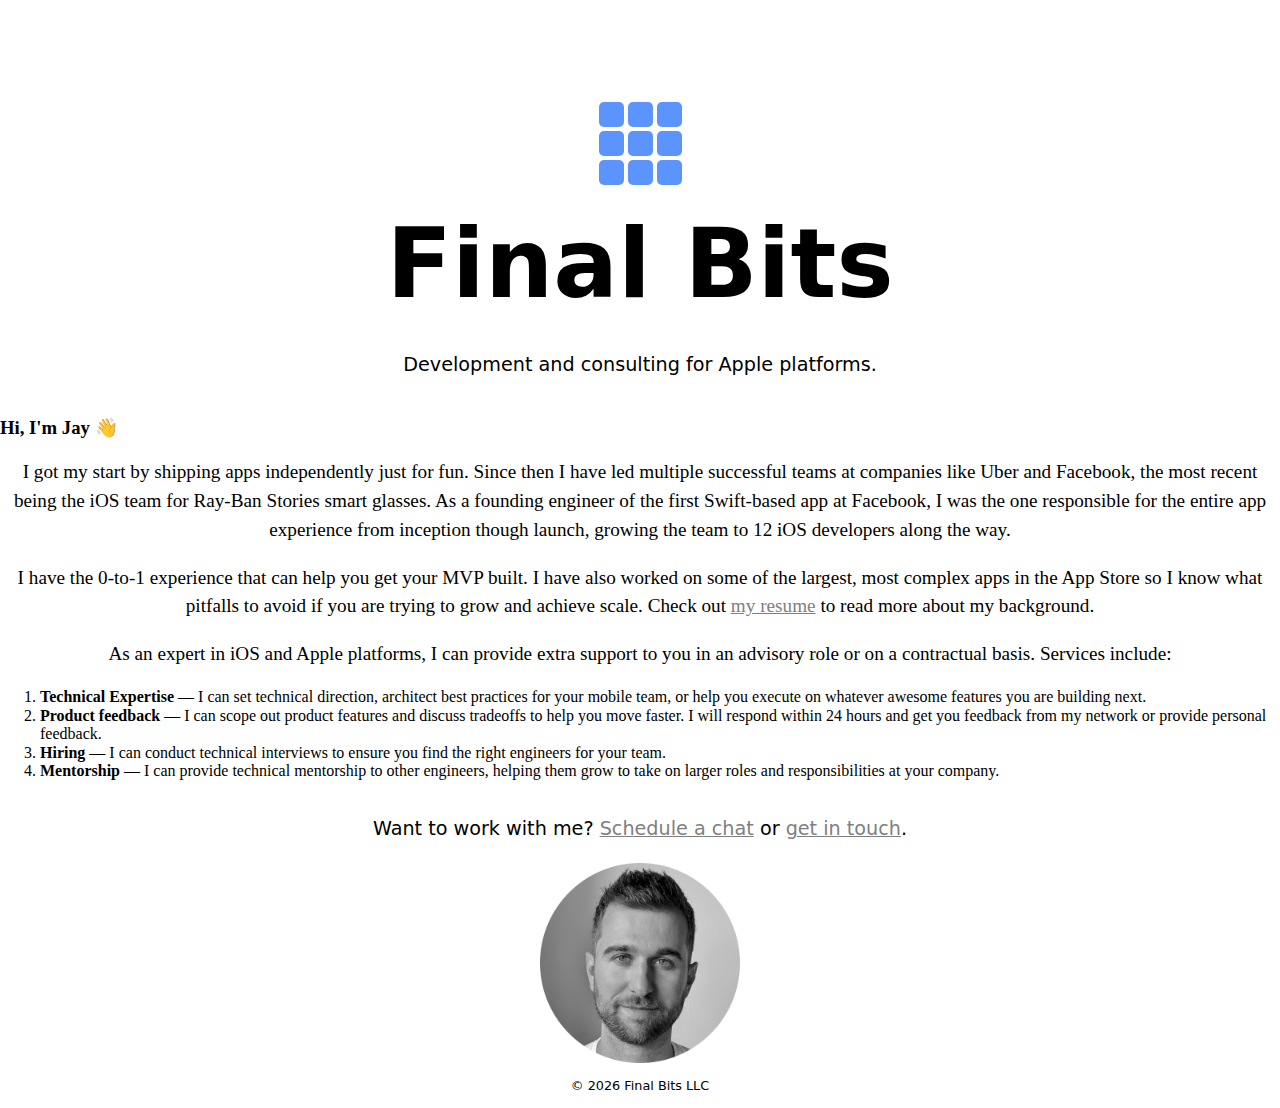
<file: index.html>
<!DOCTYPE html>
<head>
  <meta charset="utf-8">
  <title>Final Bits</title>

  <meta name="viewport" content="width=device-width, initial-scale=1.0" />

  <link href="https://fonts.googleapis.com/css2?family=Share+Tech+Mono" rel="stylesheet">

  <link rel="stylesheet" href="css/normalize.css">
  <link rel="stylesheet" href="css/custom.css">
  
</head>
<html>
<body>

<section>
  <div class="row hero-icon">
    <div class="icon-grid">
      <div class="row">
        <div class="col-xs-2"></div>
        <div class="col-xs-2"></div>
        <div class="col-xs-2"></div>
      </div>
      <div class="row">
        <div class="col-xs-2"></div>
        <div class="col-xs-2"></div>
        <div class="col-xs-2"></div>
      </div>
      <div class="row">
        <div class="col-xs-2"></div>
        <div class="col-xs-2"></div>
        <div class="col-xs-2"></div>
      </div>
    </div>
  </div>
  <div class="row header">
    <h1>Final Bits</h1>
  </div>
  <div class="row subtitle">
    <p>Development and consulting for Apple platforms.</p>
  </div>
  <div class="full-span-column">
    <h3 id="hi-im-jay">Hi, I'm Jay 👋</h1>
    <p>I got my start by shipping apps independently just for fun. Since then I have led multiple successful teams at companies like Uber and Facebook, the most recent being the iOS team for Ray-Ban Stories smart glasses. As a founding engineer of the first Swift-based app at Facebook, I was the one responsible for the entire app experience from inception though launch, growing the team to 12 iOS developers along the way.</p>
    <p>I have the 0-to-1 experience that can help you get your MVP built. I have also worked on some of the largest, most complex apps in the App Store so I know what pitfalls to avoid if you are trying to grow and achieve scale. Check out <a href="https://jayhickey.com/resume">my resume</a> to read more about my background.</p>
    <p>As an expert in iOS and Apple platforms, I can provide extra support to you in an advisory role or on a contractual basis. Services include:</p>
    <ol>
    <li><strong>Technical Expertise</strong> — I can set technical direction, architect best practices for your mobile team, or help you execute on whatever awesome features you are building next.</li>
    <li><strong>Product feedback</strong> — I can scope out product features and discuss tradeoffs to help you move faster. I will respond within 24 hours and get you feedback from my network or provide personal feedback.</li>
    <li><strong>Hiring</strong> — I can conduct technical interviews to ensure you find the right engineers for your team.</li>
    <li><strong>Mentorship</strong> — I can provide technical mentorship to other engineers, helping them grow to take on larger roles and responsibilities at your company.</li>
    </ol>
  </div>
  <div class="row link">
    <p>Want to work with me? <a href="https://fantastical.app/jayhickey/intro-chat">Schedule a chat</a> or <a href="mailto:jay@finalbits.io">get in touch</a>.</p>
  </div>
  <div class="row profile-pic">
    <img src="./img/profile_bw_sq.png" class="profile-pic" width=200 alt="Profile picture of Jay" />
  </div>
</section>


<section>
  <div class="row footer">
    <p>© <script>document.write(new Date().getFullYear())</script> Final Bits LLC</p>
  </div>
</section>

</body>
</html>
</file>
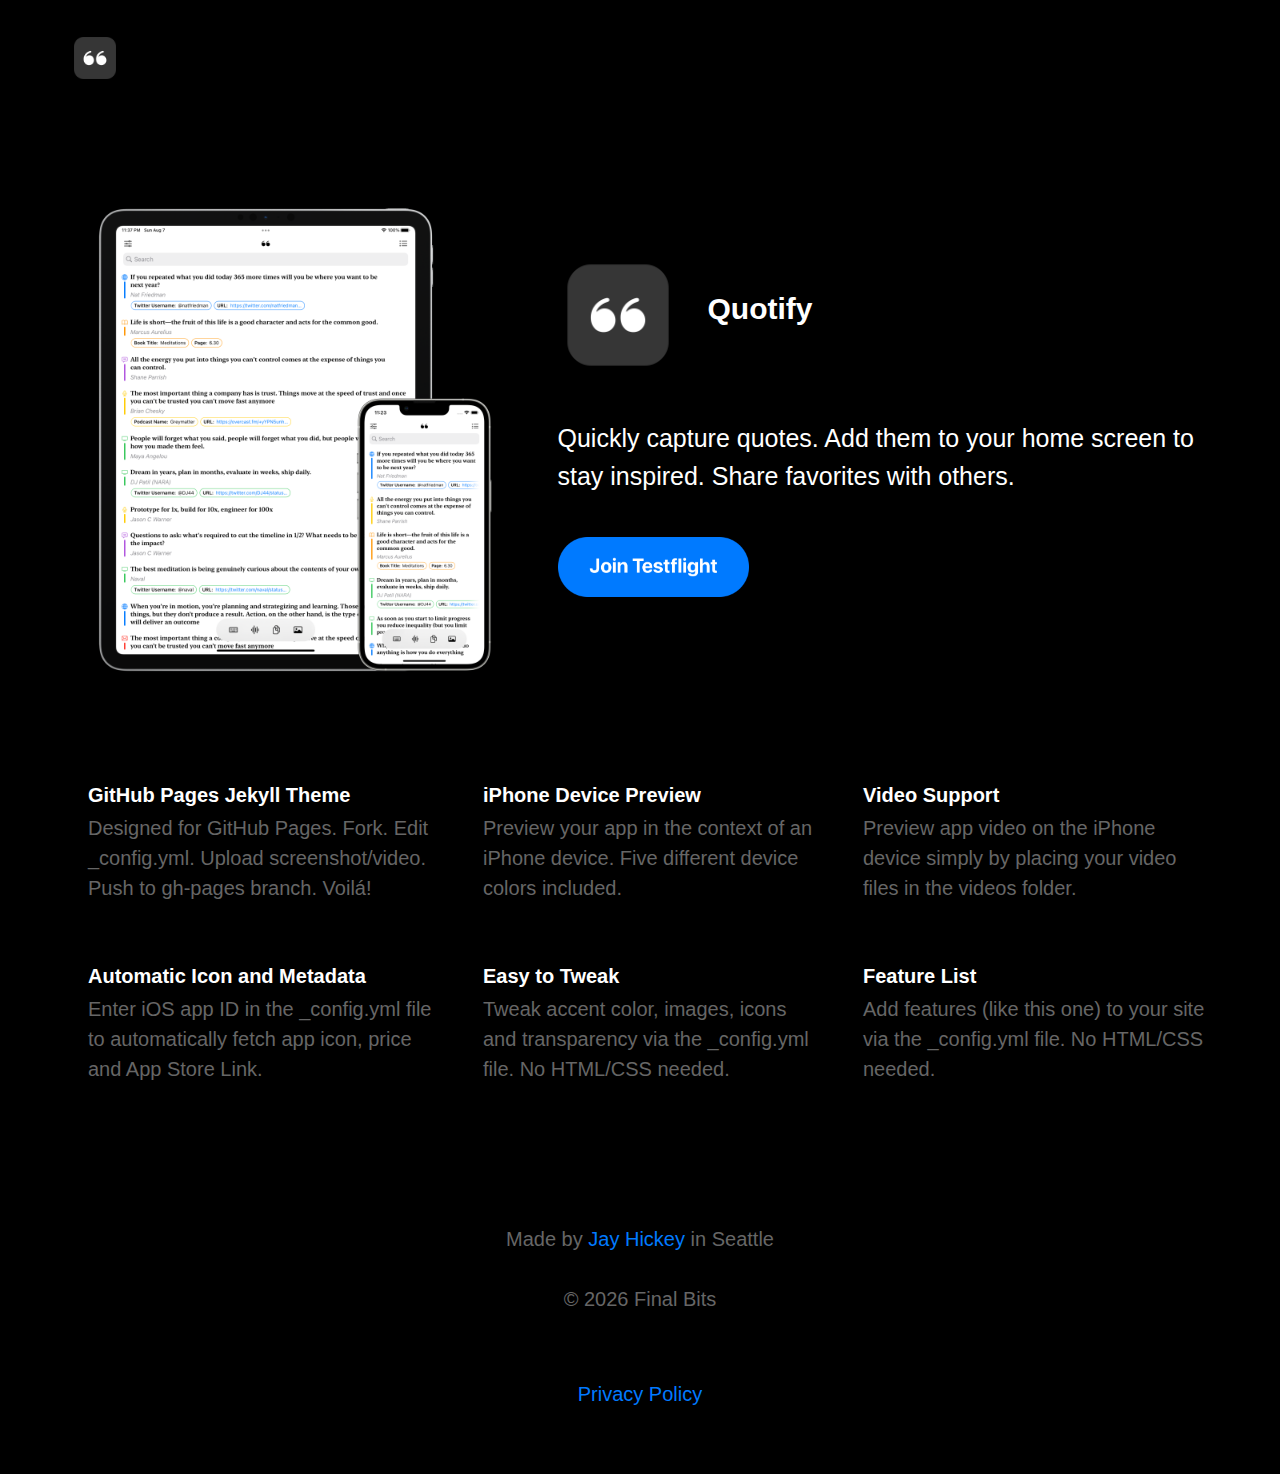
<file: quotify/index.html>
<!DOCTYPE html>
<html lang="en-us">
  <head>
	<meta charset="utf-8">
	<meta http-equiv="x-ua-compatible" content="ie=edge">
	<meta name="viewport" content="width=device-width, initial-scale=1.0">
	<base target="_blank">

	<title class="pageTitle"></title>
	<meta name="description" content="Quickly capture quotes. Add them to your home screen to stay inspired. Share favorites with others.">

	<link rel="shortcut icon" href="./assets/appicon.png">

	<!-- Smart App Banner -->
	
		<meta name="apple-itunes-app" content="app-id=1626937020">
	

	<link rel="stylesheet" href="https://use.fontawesome.com/releases/v5.6.3/css/all.css" integrity="sha384-UHRtZLI+pbxtHCWp1t77Bi1L4ZtiqrqD80Kn4Z8NTSRyMA2Fd33n5dQ8lWUE00s/" crossorigin="anonymous">
	<link rel="stylesheet" href="main.css">
</head>

  <body>
    <div class="imageWrapper">
      <div class="headerBackground">
        <div class="container">
          <header>
  <div class="logo">
    <div class="appIconShadow">
      <svg width="0" height="0">
        <defs>
          <clipPath id="shape">
            <path
              id="shape"
              class="cls-1"
              d="M6181.23,233.709v-1.792c0-.5-0.02-1-0.02-1.523a24.257,24.257,0,0,0-.28-3.3,11.207,11.207,0,0,0-1.04-3.132,10.683,10.683,0,0,0-1.95-2.679,10.384,10.384,0,0,0-2.68-1.943,10.806,10.806,0,0,0-3.13-1.038,19.588,19.588,0,0,0-3.3-.285c-0.5-.017-1-0.017-1.52-0.017h-22.39c-0.51,0-1.01.017-1.53,0.017a24.041,24.041,0,0,0-3.3.285,11.009,11.009,0,0,0-3.13,1.038,10.491,10.491,0,0,0-4.62,4.622,10.893,10.893,0,0,0-1.04,3.132,19.2,19.2,0,0,0-.28,3.3c-0.02.5-.02,1-0.02,1.523v22.392c0,0.5.02,1,.02,1.524a24.257,24.257,0,0,0,.28,3.3,10.9,10.9,0,0,0,1.04,3.132,10.491,10.491,0,0,0,4.62,4.622,11.04,11.04,0,0,0,3.13,1.038,19.891,19.891,0,0,0,3.3.285c0.51,0.017,1.01.017,1.53,0.017h22.39c0.5,0,1-.017,1.52-0.017a24.221,24.221,0,0,0,3.3-.285,10.836,10.836,0,0,0,3.13-1.038,10.408,10.408,0,0,0,2.68-1.943,10.683,10.683,0,0,0,1.95-2.679,11.217,11.217,0,0,0,1.04-3.132,20.257,20.257,0,0,0,.28-3.3c0.02-.5.02-1,0.02-1.524v-20.6h0Z"
              transform="translate(-6131 -218)"
            />
          </clipPath>
        </defs>
      </svg>
      
      <img class="headerIcon" src="./assets/appicon.png" />
      
      <div class="divider"></div>
    </div>
  </div>
  <nav class="scroll">
    <ul>
         
    </ul>
  </nav>
</header>

          <div class="iphonePreview">
            <div class="videoContainer hidden">
              <video
                class="screenvideo"
                autoplay="autoplay"
                controls="controls"
              ></video>
            </div>

            <img class="iphoneScreen hidden" src="index.html" alt="" />

            <script src="https://ajax.googleapis.com/ajax/libs/jquery/3.1.0/jquery.min.js"></script>


    

    

    

    

    

    

    

    

    

    
        <script>
            $(function() {
                $(".iphoneScreen").attr('src', './assets/screenshot/yourscreenshot.png');
                $(".iphoneScreen").removeClass("hidden");
                console.log("./assets/screenshot/yourscreenshot.png");
            });
        </script>
    

    

    

    

    
        
        
    

    

    

          </div>
          <div class="appInfo">
            <div class="appIconShadow">
              <svg width="0" height="0">
                <defs>
                  <clipPath id="shape120">
                    <path
                      id="shape"
                      class="cls-1"
                      d="M6821,495.533v-4.281c0-1.2-.04-2.4-0.04-3.642a57.7,57.7,0,0,0-.68-7.882,26.144,26.144,0,0,0-2.48-7.483,25.115,25.115,0,0,0-11.04-11.044,26.118,26.118,0,0,0-7.49-2.481,47.28,47.28,0,0,0-7.88-.68c-1.2-.04-2.4-0.04-3.64-0.04h-53.5c-1.2,0-2.4.04-3.64,0.04a57.813,57.813,0,0,0-7.88.68,26.323,26.323,0,0,0-7.49,2.481,25.115,25.115,0,0,0-11.04,11.044,26.144,26.144,0,0,0-2.48,7.483,47.313,47.313,0,0,0-.68,7.882c-0.04,1.2-.04,2.4-0.04,3.642v53.5c0,1.2.04,2.4,0.04,3.641a57.7,57.7,0,0,0,.68,7.883,26.137,26.137,0,0,0,2.48,7.482,25.115,25.115,0,0,0,11.04,11.044,26.261,26.261,0,0,0,7.49,2.481,47.28,47.28,0,0,0,7.88.68c1.2,0.04,2.4.04,3.64,0.04h53.5c1.2,0,2.4-.04,3.64-0.04a57.654,57.654,0,0,0,7.88-.68,26.057,26.057,0,0,0,7.49-2.481,25.115,25.115,0,0,0,11.04-11.044,26.137,26.137,0,0,0,2.48-7.482,47.316,47.316,0,0,0,.68-7.883c0.04-1.2.04-2.4,0.04-3.641V495.533h0Z"
                      transform="translate(-6701 -458)"
                      filter="url(#f1)"
                    />
                  </clipPath>
                </defs>
              </svg>
              <img
                class="appIconLarge"
                src="./assets/appicon.png"
              />
            </div>
            <div class="appNamePriceContainer">
              <h1 class="appName">Quotify</h1>
              <h2 class="appPrice"></h2>
            </div>
            <div class="appDescriptionContainer">
              <p class="appDescription">Quickly capture quotes. Add them to your home screen to stay inspired. Share favorites with others.</p>
            </div>
            <div class="downloadButtonsContainer">
              
              <a class="testflightLink" href="https://testflight.apple.com/join/HZievj8p"
                ><img class="appStore" src="./assets/testflight.png"
              /></a>
            </div>
          </div>
          <div class="features">

    

    
    <div class="feature">
        <div>
            <span class="fa-stack fa-1x">
                <i class="iconBack fas fa-circle fa-stack-2x"></i>
                <i class="iconTop fas fa-bell fa-stack-1x"></i>
            </span>
        </div>
        <div class="featureText">
            <h3>
                GitHub Pages Jekyll Theme
            </h3>
            <p>
                Designed for GitHub Pages. Fork. Edit _config.yml. Upload screenshot/video. Push to gh-pages branch. Voilá!
            </p>
        </div>
    </div>
    

    

    
    <div class="feature">
        <div>
            <span class="fa-stack fa-1x">
                <i class="iconBack fas fa-circle fa-stack-2x"></i>
                <i class="iconTop fas fa-mobile fa-stack-1x"></i>
            </span>
        </div>
        <div class="featureText">
            <h3>
                iPhone Device Preview
            </h3>
            <p>
                Preview your app in the context of an iPhone device. Five different device colors included.
            </p>
        </div>
    </div>
    

    

    
    <div class="feature">
        <div>
            <span class="fa-stack fa-1x">
                <i class="iconBack fas fa-circle fa-stack-2x"></i>
                <i class="iconTop fas fa-play-circle fa-stack-1x"></i>
            </span>
        </div>
        <div class="featureText">
            <h3>
                Video Support
            </h3>
            <p>
                Preview app video on the iPhone device simply by placing your video files in the videos folder.
            </p>
        </div>
    </div>
    

    

    
    <div class="feature">
        <div>
            <span class="fa-stack fa-1x">
                <i class="iconBack fas fa-circle fa-stack-2x"></i>
                <i class="iconTop fas fa-sync fa-stack-1x"></i>
            </span>
        </div>
        <div class="featureText">
            <h3>
                Automatic Icon and Metadata
            </h3>
            <p>
                Enter iOS app ID in the _config.yml file to automatically fetch app icon, price and App Store Link.
            </p>
        </div>
    </div>
    

    

    
    <div class="feature">
        <div>
            <span class="fa-stack fa-1x">
                <i class="iconBack fas fa-circle fa-stack-2x"></i>
                <i class="iconTop fas fa-adjust fa-stack-1x"></i>
            </span>
        </div>
        <div class="featureText">
            <h3>
                Easy to Tweak
            </h3>
            <p>
                Tweak accent color, images, icons and transparency via the _config.yml file. No HTML/CSS needed.
            </p>
        </div>
    </div>
    

    

    
    <div class="feature">
        <div>
            <span class="fa-stack fa-1x">
                <i class="iconBack fas fa-circle fa-stack-2x"></i>
                <i class="iconTop fas fa-star fa-stack-1x"></i>
            </span>
        </div>
        <div class="featureText">
            <h3>
                Feature List
            </h3>
            <p>
                Add features (like this one) to your site via the _config.yml file. No HTML/CSS needed.
            </p>
        </div>
    </div>
    

    

</div> <footer>
  <div class="footerIcons">
     
    <a href="https://twitter.com/jayhickey">
      <span class="fa-stack fa-1x">
        <i class="socialIconBack fas fa-circle fa-stack-2x"></i>
        <i class="socialIconTop fab fa-twitter fa-stack-1x"></i>
      </span>
    </a>
     
    <a href="https://instagram.com/jayhickey">
      <span class="fa-stack fa-1x">
        <i class="socialIconBack fas fa-circle fa-stack-2x"></i>
        <i class="socialIconTop fab fa-instagram fa-stack-1x"></i>
      </span>
    </a>
     
    <a href="https://github.com/jayhickey">
      <span class="fa-stack fa-1x">
        <i class="socialIconBack fas fa-circle fa-stack-2x"></i>
        <i class="socialIconTop fab fa-github fa-stack-1x"></i>
      </span>
    </a>
     
    <a href="mailto:quotify@finalbits.io">
      <span class="fa-stack fa-1x">
        <i class="socialIconBack fas fa-circle fa-stack-2x"></i>
        <i class="socialIconTop fas fa-envelope fa-stack-1x"></i>
      </span>
    </a>
    
  </div>
  
  <p class="footerText">
    Made by <a href="https://finalbits.io"
      >Jay Hickey</a
    > in Seattle <br /><br />©
    <script>
      document.write(new Date().getFullYear());
    </script>
    Final Bits 
  </p>
  
  <div class="footerLinks">
    
    <a href="privacypolicy/index.html" target="_self">Privacy Policy</a>
     
  </div>
</footer>
 <script src="https://ajax.googleapis.com/ajax/libs/jquery/3.1.0/jquery.min.js"></script>



<script>

$(function() {

    var apiURL = "https://itunes.apple.com/lookup?id=1626937020&country=us&callback=?";

    $.getJSON(apiURL, function(json) {

        if (json.results && json.results.length) {

            console.info("Image strings loaded from Apple API.");
            var appInfo = json.results[0];

            // Set favicon
            $('link[rel="shortcut icon"]').attr("href", appInfo.artworkUrl512);

            // Set page title using the iOS app ID if it is not set manually in _config.yml
            var $pageTitle = $(".pageTitle");
            if ($.trim($($pageTitle).text()).length == 0) {
                $($pageTitle).html(appInfo.trackName);
            }

            // Set large app icon using the iOS app ID if it is not set manually in _config.yml
            var $appIconLarge = $(".appIconLarge");
            if (!$appIconLarge.attr('src')) {
                $($appIconLarge).attr("src", appInfo.artworkUrl512);
            }

            // Set header app icon using the iOS app ID if it is not set manually in _config.yml
            var $appIconHeader = $(".headerIcon");
            if (!$appIconHeader.attr('src')) {
                $($appIconHeader).attr("src", appInfo.artworkUrl512);
            }

            // Set app name using the iOS app ID if it is not set manually in _config.yml
            var $appName = $(".appName");
            if ($.trim($($appName).text()).length == 0) {
                $($appName).html(appInfo.trackName);
            }

            // Set the name displayed in the header if it is not set manually in _config.yml
            var $headerName = $(".headerName");
            if ($.trim($($headerName).text()).length == 0) {
                $($headerName).html(appInfo.trackName);
            }

            // Set price using the iOS app ID if it is not set manually in _config.yml
            var $appPrice = $(".appPrice");
            if ($.trim($($appPrice).text()).length == 0) {
                $($appPrice).html(appInfo.formattedPrice);
            }

            // Set App Store link using the iOS app ID if it is not set manually in _config.yml
            var $appStoreLink = $(".appStoreLink");
            if ($.trim($appStoreLink.attr('href')).length == 0) {
                $($appStoreLink).attr("href", appInfo.trackViewUrl);
            }

            console.info(appInfo);

        }
    });  
});

</script>


        </div>
      </div>
    </div>
  </body>
</html>
</file>
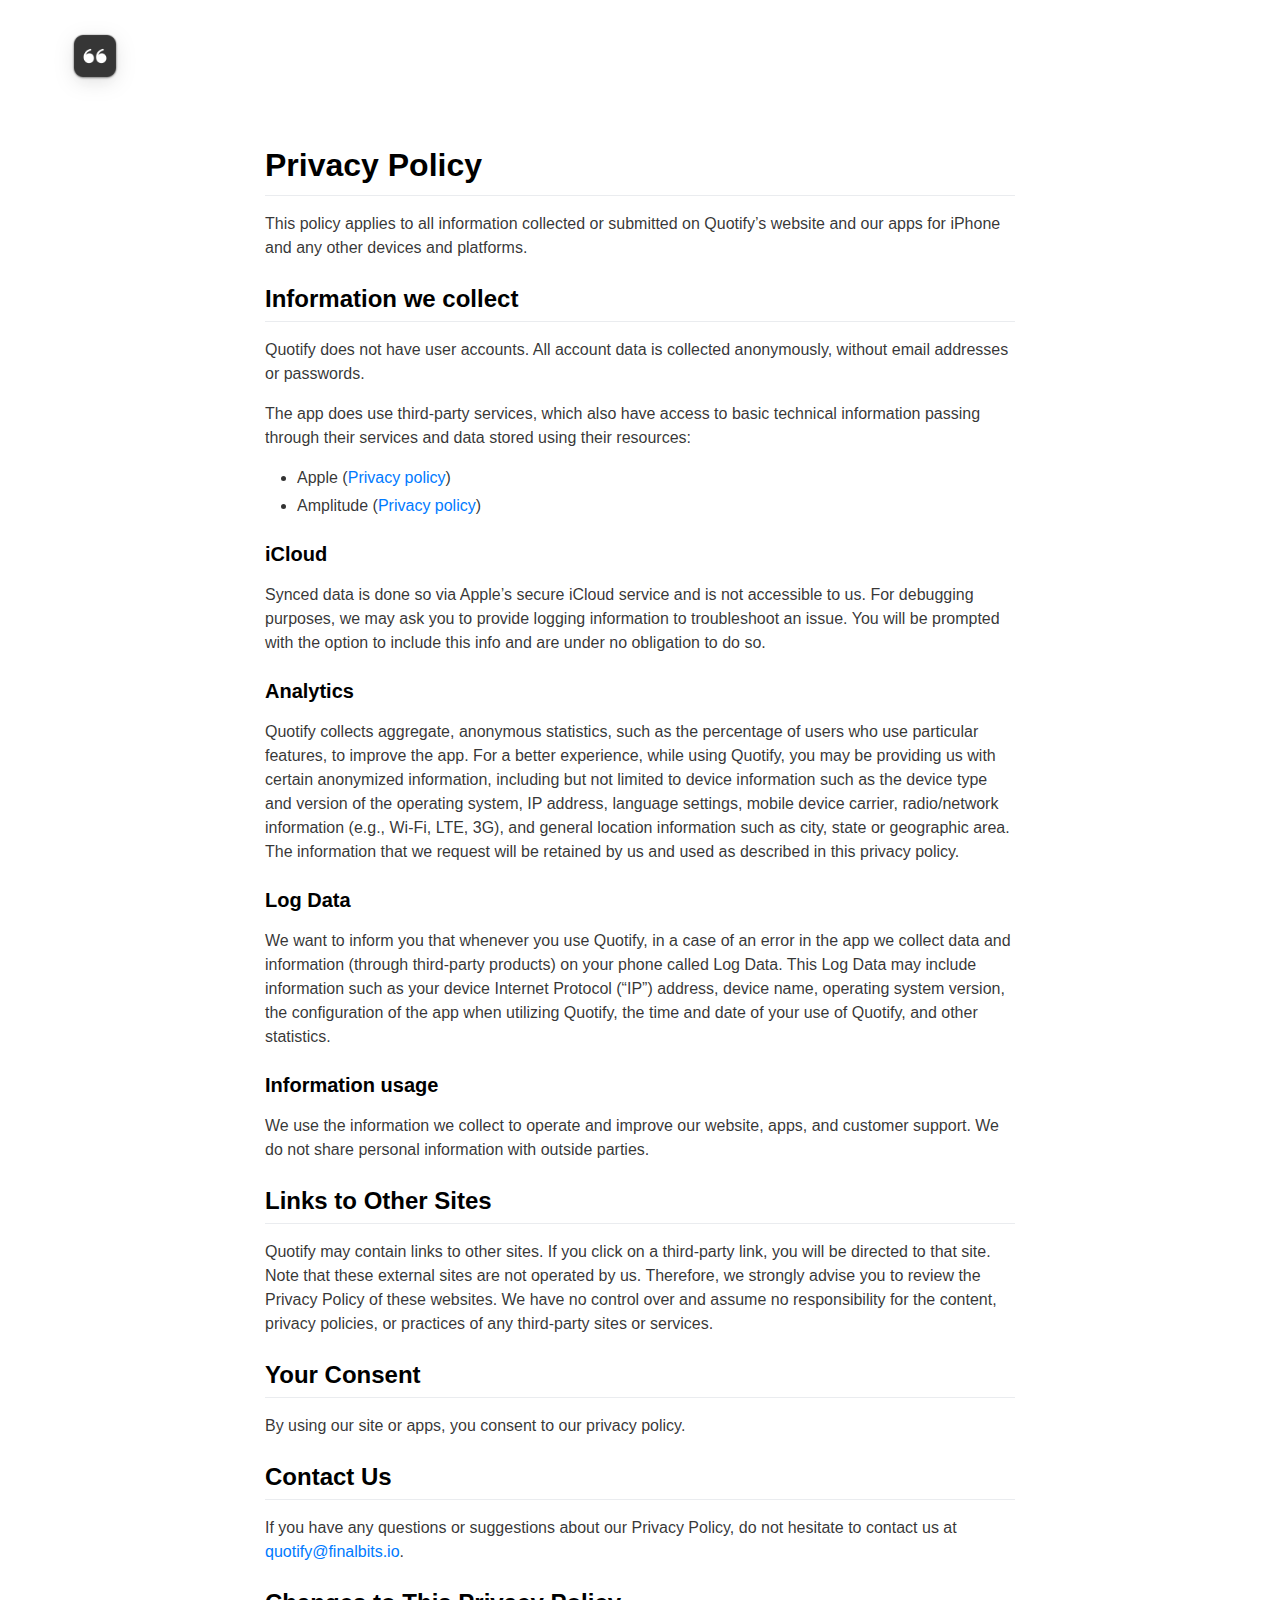
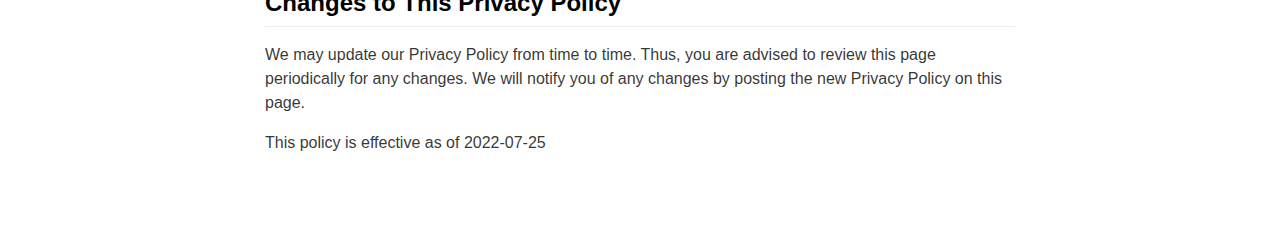
<file: quotify/privacypolicy/index.html>
<!DOCTYPE html>
<html lang="en-us">

<head>
	<meta charset="utf-8">
	<meta http-equiv="x-ua-compatible" content="ie=edge">
	<meta name="viewport" content="width=device-width, initial-scale=1.0">
	<base target="_blank">

	<title class="pageTitle"></title>
	<meta name="description" content="Quickly capture quotes. Add them to your home screen to stay inspired. Share favorites with others.">

	<link rel="shortcut icon" href="../assets/appicon.png">

	<!-- Smart App Banner -->
	
		<meta name="apple-itunes-app" content="app-id=1626937020">
	

	<link rel="stylesheet" href="https://use.fontawesome.com/releases/v5.6.3/css/all.css" integrity="sha384-UHRtZLI+pbxtHCWp1t77Bi1L4ZtiqrqD80Kn4Z8NTSRyMA2Fd33n5dQ8lWUE00s/" crossorigin="anonymous">
	<link rel="stylesheet" href="../main.css">
</head>

<body class="subPageBody">
    <div class="headerBackground subPageHeaderBackground">
        <div class="container subPageContainer">
        <header>
  <div class="logo">
    <div class="appIconShadow">
      <svg width="0" height="0">
        <defs>
          <clipPath id="shape">
            <path
              id="shape"
              class="cls-1"
              d="M6181.23,233.709v-1.792c0-.5-0.02-1-0.02-1.523a24.257,24.257,0,0,0-.28-3.3,11.207,11.207,0,0,0-1.04-3.132,10.683,10.683,0,0,0-1.95-2.679,10.384,10.384,0,0,0-2.68-1.943,10.806,10.806,0,0,0-3.13-1.038,19.588,19.588,0,0,0-3.3-.285c-0.5-.017-1-0.017-1.52-0.017h-22.39c-0.51,0-1.01.017-1.53,0.017a24.041,24.041,0,0,0-3.3.285,11.009,11.009,0,0,0-3.13,1.038,10.491,10.491,0,0,0-4.62,4.622,10.893,10.893,0,0,0-1.04,3.132,19.2,19.2,0,0,0-.28,3.3c-0.02.5-.02,1-0.02,1.523v22.392c0,0.5.02,1,.02,1.524a24.257,24.257,0,0,0,.28,3.3,10.9,10.9,0,0,0,1.04,3.132,10.491,10.491,0,0,0,4.62,4.622,11.04,11.04,0,0,0,3.13,1.038,19.891,19.891,0,0,0,3.3.285c0.51,0.017,1.01.017,1.53,0.017h22.39c0.5,0,1-.017,1.52-0.017a24.221,24.221,0,0,0,3.3-.285,10.836,10.836,0,0,0,3.13-1.038,10.408,10.408,0,0,0,2.68-1.943,10.683,10.683,0,0,0,1.95-2.679,11.217,11.217,0,0,0,1.04-3.132,20.257,20.257,0,0,0,.28-3.3c0.02-.5.02-1,0.02-1.524v-20.6h0Z"
              transform="translate(-6131 -218)"
            />
          </clipPath>
        </defs>
      </svg>
      
      <a href="../index.html" target="_self"
        ><img class="headerIcon" src="../assets/appicon.png"
      /></a>
      
      <div class="divider"></div>
    </div>
  </div>
  <nav class="scroll">
    <ul>
         
    </ul>
  </nav>
</header>

            <article class="page markdown-body">
                <h1 id="privacy-policy">Privacy Policy</h1>

<p>This policy applies to all information collected or submitted on Quotify’s website and our apps for iPhone and any other devices and platforms.</p>

<h2 id="information-we-collect">Information we collect</h2>

<p>Quotify does not have user accounts. All account data is collected anonymously, without email addresses or passwords.</p>

<p>The app does use third-party services, which also have access to basic technical information passing through their services and data stored using their resources:</p>

<ul>
  <li>Apple (<a href="https://apple.com/legal/privacy">Privacy policy</a>)</li>
  <li>Amplitude (<a href="https://amplitude.com/privacy">Privacy policy</a>)</li>
</ul>

<h3 id="icloud">iCloud</h3>

<p>Synced data is done so via Apple’s secure iCloud service and is not accessible to us. For debugging purposes, we may ask you to provide logging information to troubleshoot an issue. You will be prompted with the option to include this info and are under no obligation to do so.</p>

<h3 id="analytics">Analytics</h3>

<p>Quotify collects aggregate, anonymous statistics, such as the percentage of users who use particular features, to improve the app. For a better experience, while using Quotify, you may be providing us with certain anonymized information, including but not limited to device information such as the device type and version of the operating system, IP address, language settings, mobile device carrier, radio/network information (e.g., Wi-Fi, LTE, 3G), and general location information such as city, state or geographic area. The information that we request will be retained by us and used as described in this privacy policy.</p>

<h3 id="log-data">Log Data</h3>

<p>We want to inform you that whenever you use Quotify, in a case of an error in the app we collect data and information (through third-party products) on your phone called Log Data. This Log Data may include information such as your device Internet Protocol (“IP”) address, device name, operating system version, the configuration of the app when utilizing Quotify, the time and date of your use of Quotify, and other statistics.</p>

<h3 id="information-usage">Information usage</h3>

<p>We use the information we collect to operate and improve our website, apps, and customer support. We do not share personal information with outside parties.</p>

<h2 id="links-to-other-sites">Links to Other Sites</h2>

<p>Quotify may contain links to other sites. If you click on a third-party link, you will be directed to that site. Note that these external sites are not operated by us. Therefore, we strongly advise you to review the Privacy Policy of these websites. We have no control over and assume no responsibility for the content, privacy policies, or practices of any third-party sites or services.</p>

<h2 id="your-consent">Your Consent</h2>

<p>By using our site or apps, you consent to our privacy policy.</p>

<h2 id="contact-us">Contact Us</h2>

<p>If you have any questions or suggestions about our Privacy Policy, do not hesitate to contact us at <a href="mailto:quotify@finalbits.io">quotify@finalbits.io</a>.</p>

<h2 id="changes-to-this-privacy-policy">Changes to This Privacy Policy</h2>

<p>We may update our Privacy Policy from time to time. Thus, you are advised to review this page periodically for any changes. We will notify you of any changes by posting the new Privacy Policy on this page.</p>

<p>This policy is effective as of 2022-07-25</p>

            </article>
        </div>
        <script src="https://ajax.googleapis.com/ajax/libs/jquery/3.1.0/jquery.min.js"></script>



<script>

$(function() {

    var apiURL = "https://itunes.apple.com/lookup?id=1626937020&country=us&callback=?";

    $.getJSON(apiURL, function(json) {

        if (json.results && json.results.length) {

            console.info("Image strings loaded from Apple API.");
            var appInfo = json.results[0];

            // Set favicon
            $('link[rel="shortcut icon"]').attr("href", appInfo.artworkUrl512);

            // Set page title using the iOS app ID if it is not set manually in _config.yml
            var $pageTitle = $(".pageTitle");
            if ($.trim($($pageTitle).text()).length == 0) {
                $($pageTitle).html(appInfo.trackName);
            }

            // Set large app icon using the iOS app ID if it is not set manually in _config.yml
            var $appIconLarge = $(".appIconLarge");
            if (!$appIconLarge.attr('src')) {
                $($appIconLarge).attr("src", appInfo.artworkUrl512);
            }

            // Set header app icon using the iOS app ID if it is not set manually in _config.yml
            var $appIconHeader = $(".headerIcon");
            if (!$appIconHeader.attr('src')) {
                $($appIconHeader).attr("src", appInfo.artworkUrl512);
            }

            // Set app name using the iOS app ID if it is not set manually in _config.yml
            var $appName = $(".appName");
            if ($.trim($($appName).text()).length == 0) {
                $($appName).html(appInfo.trackName);
            }

            // Set the name displayed in the header if it is not set manually in _config.yml
            var $headerName = $(".headerName");
            if ($.trim($($headerName).text()).length == 0) {
                $($headerName).html(appInfo.trackName);
            }

            // Set price using the iOS app ID if it is not set manually in _config.yml
            var $appPrice = $(".appPrice");
            if ($.trim($($appPrice).text()).length == 0) {
                $($appPrice).html(appInfo.formattedPrice);
            }

            // Set App Store link using the iOS app ID if it is not set manually in _config.yml
            var $appStoreLink = $(".appStoreLink");
            if ($.trim($appStoreLink.attr('href')).length == 0) {
                $($appStoreLink).attr("href", appInfo.trackViewUrl);
            }

            console.info(appInfo);

        }
    });  
});

</script>


    </div>
</body>

</html>
</file>
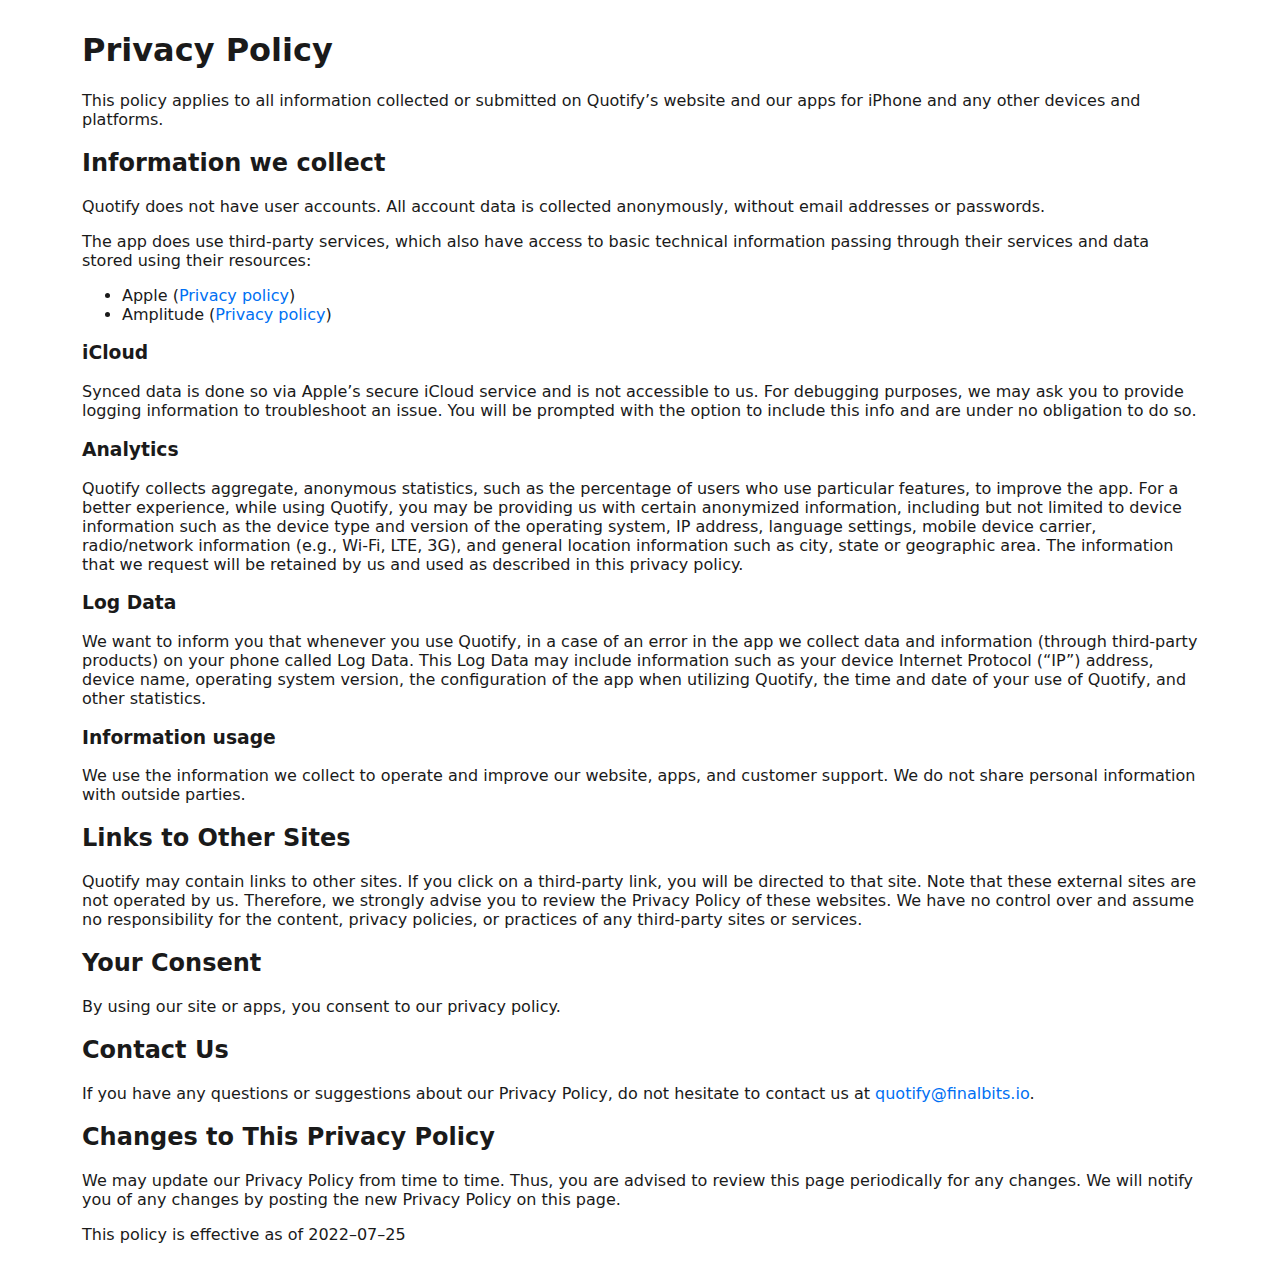
<file: quotify/privacy.html>
<!DOCTYPE html>  
<html lang="US">
<head>
  <meta charset="utf-8" />
  <meta http-equiv="X-UA-Compatible" content="IE=edge,chrome=1" />
  <title>privacy</title>
  <meta name="viewport" content="width=device-width, initial-scale=1.0" />
  <style id="mkstylesheet">

:root {
    --nc-tx-1: #1A1A1A;
    --nc-bg-1: #FFFFFF;
    --nc-lk-1: #0070F3;
}

@media (prefers-color-scheme: dark) {
    :root {
        --nc-tx-1: #eeeeee;
        --nc-bg-1: #000000;
        --nc-lk-1: #3291FF;
    }
}

html, body {
    font-family: -apple-system,system-ui,BlinkMacSystemFont,"Segoe UI",Roboto,"Helvetica Neue",Arial,sans-serif;
}

html {
    margin: 10px;
    padding-left: 5%;
    padding-right: 5%;
    font-family: var(--nc-font-mono);
}

body {
    background: var(--nc-bg-1);
    color: var(--nc-tx-1);
}

a {
    color: var(--nc-lk-1);
    text-decoration: none;
}

a:hover {
    text-decoration: underline;
}#mkreplaced-toc{list-style-position:inside;padding:0;margin:0 0 0 1rem;list-style-type:none}#mkreplaced-toc li::before{content:''}#mkreplaced-toc li{font-size:1rem;line-height:1.25;font-weight:normal}#mkreplaced-toc li ul{font-size:1.3rem;font-weight:300;padding:.5rem 0;margin:0 0 0 1rem}#mkreplaced-toc li.missing{list-style-type:none !important}#mkreplaced-toc.max-1 ul,#mkreplaced-toc.max1 ul{display:none}#mkreplaced-toc.max-2 ul ul,#mkreplaced-toc.max2 ul ul{display:none}#mkreplaced-toc.max-3 ul ul ul,#mkreplaced-toc.max3 ul ul ul{display:none}#mkreplaced-toc.max-4 ul ul ul ul,#mkreplaced-toc.max4 ul ul ul ul{display:none}#mkreplaced-toc.max-5 ul ul ul ul ul,#mkreplaced-toc.max5 ul ul ul ul ul{display:none}.mk-rtl{direction:rtl;text-align:right}body.mkkatex-number-equations{counter-reset:eqnum}body.mkkatex-number-equations .katex-display{position:relative}body.mkkatex-number-equations .katex-display::after{counter-increment:eqnum;content:"(" counter(eqnum) ")";position:absolute;left:0;top:25%}body.mkkatex-number-equations.mkkatex-number-equations-right .katex-display::after{right:0;left:auto}.mkprinting,.mkprinting #wrapper{height:auto;margin-bottom:0;padding-bottom:0}.hideProgress #generated-toc,.hideProgress #firstdiff,.hideProgress #toc-title,.hideProgress #mkdocumentprogress,.hideProgress #mkincludechart,.hideProgress #mkprogressbar1,.hideProgress #mkprogressbar2,.hideProgress b.bookmark,.hideProgress .mkscrollmeter,.hideProgress #alllinks,.hideProgress #criticnav,.hideProgress .popup,.hideProgress #progressindicator,.hideProgress #mkautoscroll,.mkprinting #generated-toc,.mkprinting #firstdiff,.mkprinting #toc-title,.mkprinting #mkdocumentprogress,.mkprinting #mkincludechart,.mkprinting #mkprogressbar1,.mkprinting #mkprogressbar2,.mkprinting b.bookmark,.mkprinting .mkscrollmeter,.mkprinting #alllinks,.mkprinting #criticnav,.mkprinting .popup,.mkprinting #progressindicator,.mkprinting #mkautoscroll{display:none !important}.hideProgress .mkstyledtag,.mkprinting .mkstyledtag{display:none}.mkcolor-grammar-error,.mkcolor-spell-error{background:none;border-bottom:none}.mkprinting.mkshowcomments .mkstyledtag{display:inline;background:#ccc;padding:3px 9px;border-radius:20px;font-size:1}@media print{body{background:white;line-height:1.4}html,body,#wrapper{-moz-box-shadow:none;-webkit-box-shadow:none;box-shadow:none;-webkit-perspective:none !important;-webkit-text-size-adjust:none;border:0;box-sizing:border-box;float:none;margin:0;max-width:100%;padding:0;margin-top:0;width:auto}.critic #wrapper mark.crit{background-color:#fffd38 !important;text-decoration:none;color:#000}h1,h2,h3,h4,h5,h6{page-break-after:avoid}p,h2,h3{orphans:3;widows:3}section{page-break-before:avoid}pre>code{white-space:pre;word-break:break-word}#generated-toc,#firstdiff,#toc-title,#mkdocumentprogress,#mkincludechart,#mkprogressbar1,#mkprogressbar2,.mkscrollmeter,#alllinks,.popup{display:none !important}.suppressprintlinks a{border-bottom:none !important;color:inherit !important;cursor:default !important;text-decoration:none !important}.hrefafterlinktext #wrapper a:link:after,.hrefafterlinktext #wrapper a:visited:after{content:" (" attr(href) ") ";font-size:90%;opacity:.9}.nocodebreak pre{page-break-inside:avoid}img,table,figure{page-break-inside:avoid}.breakfootnotes .footnotes{page-break-before:always}.breakfootnotes .footnotes hr{display:none}#mktoctitle{display:block}#print-title{border-bottom:solid 1px #666;display:block}#wrapper pre{white-space:pre;white-space:pre-wrap;word-wrap:break-word}#wrapper #generated-toc-clone,#wrapper #mkreplaced-toc{display:block}.task-list{padding-left:3.3rem}.mkstyle--ink .task-list,.mkstyle--swiss .task-list{padding-left:3.3rem !important}.mkstyle--upstandingcitizen .task-list,.mkstyle--github .task-list{padding-left:3.6rem !important}.mkstyle--manuscript .task-list{padding-left:2.4rem !important}.mkstyle--amblin .task-list{padding-left:2.1rem !important}.mkstyle--grump .task-list{padding-left:1rem !important}.mkstyle--grump .task-list .task-list-item-checkbox{left:0 !important}.task-list .task-list-item{list-style-type:none !important;left:auto}.task-list .task-list-item .task-list-item-checkbox{-webkit-appearance:none;position:relative;left:auto}.task-list .task-list-item .task-list-item-checkbox:before{border:solid 1px #aaa;border-radius:2px;color:white;content:' ';display:block;font-weight:bold;height:1em;left:-1rem;line-height:1;position:absolute;text-align:center;top:-.75em;width:1em}.task-list .gh-complete.task-list-item .task-list-item-checkbox:before{background:#838387;content:'\2713'}}
#wrapper #generated-toc-clone,#wrapper #mkreplaced-toc,#wrapper #generated-toc-clone ul,#wrapper #mkreplaced-toc ul{list-style-position:inside}#wrapper #generated-toc-clone li.missing,#wrapper #mkreplaced-toc li.missing{list-style-type: none!important}#wrapper #generated-toc-clone ul,#wrapper #mkreplaced-toc ul{list-style-type: upper-roman}#wrapper #generated-toc-clone>ul>li>ul,#wrapper #mkreplaced-toc>li>ul {list-style-type: decimal}#wrapper #generated-toc-clone>ul>li>ul>li>ul,#wrapper #mkreplaced-toc>li>ul>li>ul{list-style-type: decimal-leading-zero}#wrapper #generated-toc-clone>ul>li>ul>li>ul>li>ul,#wrapper #mkreplaced-toc>li>ul>li>ul>li>ul{list-style-type: lower-greek}#wrapper #generated-toc-clone>ul>li>ul>li>ul>li>ul>li>ul,#wrapper #mkreplaced-toc>li>ul>li>ul>li>ul>li>ul{list-style-type: disc}#wrapper #generated-toc-clone>ul>li>ul>li>ul>li>ul>li>ul>li>ul,#wrapper #mkreplaced-toc>li>ul>li>ul>li>ul>li>ul>li>ul{list-style-type: square}#wrapper #generated-toc-clone,#wrapper #mkreplaced-toc{}
</style>

<style id="mkprintstyles">@media print{#wrapper #generated-toc-clone,#generated-toc{display:none!important}
html,body,#wrapper{font-size:10pt!important}
}
</style>


  </head>
<body class="normal firstload">
  <div id="wrapper">
<h1 id="privacypolicy">Privacy Policy</h1>

<p>This policy applies to all information collected or submitted on Quotify’s website and our apps for iPhone and any other devices and platforms.</p>

<h2 id="informationwecollect">Information we collect</h2>

<p>Quotify does not have user accounts. All account data is collected anonymously, without email addresses or passwords.</p>

<p>The app does use third-party services, which also have access to basic technical information passing through their services and data stored using their resources:</p>

<ul>
<li>Apple (<a href="https://apple.com/legal/privacy">Privacy policy</a>)</li>
<li>Amplitude (<a href="https://amplitude.com/privacy">Privacy policy</a>)</li>
</ul>

<h3 id="icloud">iCloud</h3>

<p>Synced data is done so via Apple’s secure iCloud service and is not accessible to us. For debugging purposes, we may ask you to provide logging information to troubleshoot an issue. You will be prompted with the option to include this info and are under no obligation to do so.</p>

<h3 id="analytics">Analytics</h3>

<p>Quotify collects aggregate, anonymous statistics, such as the percentage of users who use particular features, to improve the app. For a better experience, while using Quotify, you may be providing us with certain anonymized information, including but not limited to device information such as the device type and version of the operating system, IP address, language settings, mobile device carrier, radio/network information (e.g., Wi-Fi, LTE, 3G), and general location information such as city, state or geographic area. The information that we request will be retained by us and used as described in this privacy policy.</p>

<h3 id="logdata">Log Data</h3>

<p>We want to inform you that whenever you use Quotify, in a case of an error in the app we collect data and information (through third-party products) on your phone called Log Data. This Log Data may include information such as your device Internet Protocol (“IP”) address, device name, operating system version, the configuration of the app when utilizing Quotify, the time and date of your use of Quotify, and other statistics.</p>

<h3 id="informationusage">Information usage</h3>

<p>We use the information we collect to operate and improve our website, apps, and customer support. We do not share personal information with outside parties.</p>

<h2 id="linkstoothersites">Links to Other Sites</h2>

<p>Quotify may contain links to other sites. If you click on a third-party link, you will be directed to that site. Note that these external sites are not operated by us. Therefore, we strongly advise you to review the Privacy Policy of these websites. We have no control over and assume no responsibility for the content, privacy policies, or practices of any third-party sites or services.</p>

<h2 id="yourconsent">Your Consent</h2>

<p>By using our site or apps, you consent to our privacy policy.</p>

<h2 id="contactus">Contact Us</h2>

<p>If you have any questions or suggestions about our Privacy Policy, do not hesitate to contact us at <a href="mailto:quotify@finalbits.io">quotify@finalbits.io</a>.</p>

<h2 id="changestothisprivacypolicy">Changes to This Privacy Policy</h2>

<p>We may update our Privacy Policy from time to time. Thus, you are advised to review this page periodically for any changes. We will notify you of any changes by posting the new Privacy Policy on this page.</p>

<p>This policy is effective as of 2022&#8211;07&#8211;25</p>
<!-- ##END MARKED WRAPPER## -->
    </div>
</body>
</html>
</file>
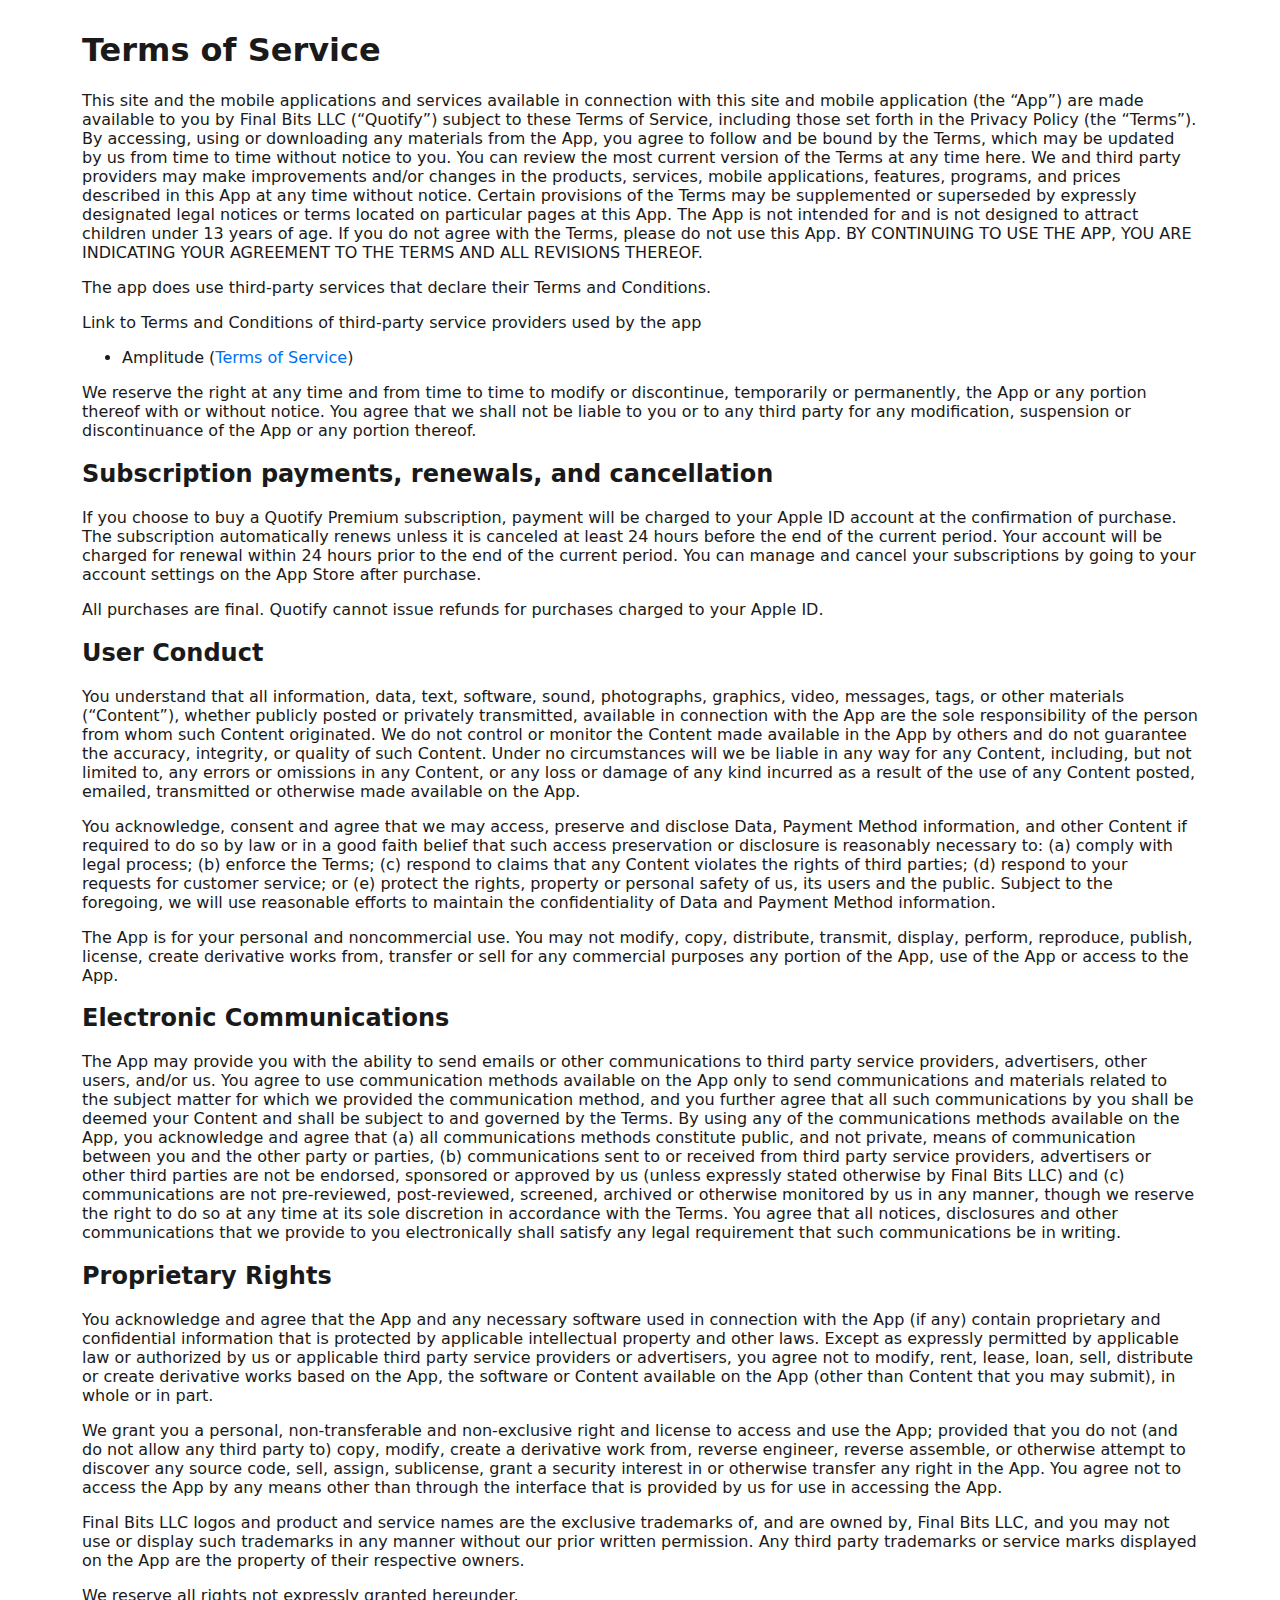
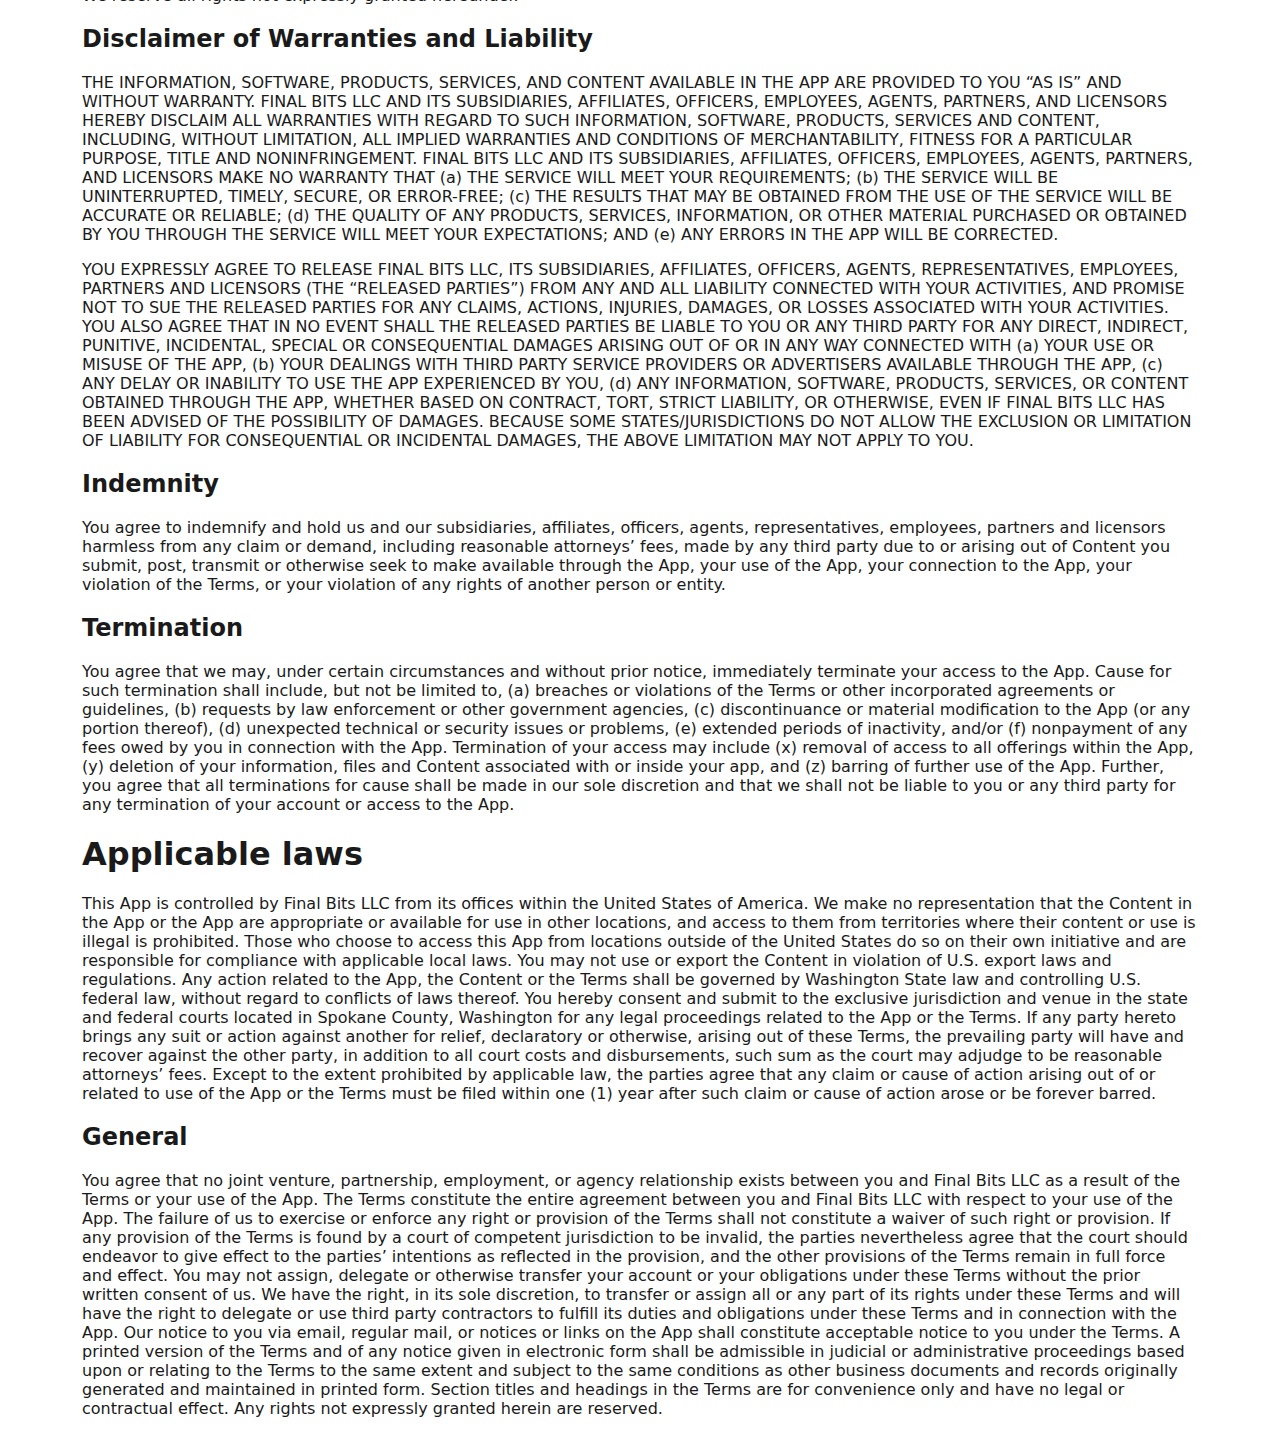
<file: quotify/terms.html>
<!DOCTYPE html>  
<html lang="US">
<head>
  <meta charset="utf-8" />
  <meta http-equiv="X-UA-Compatible" content="IE=edge,chrome=1" />
  <title>terms</title>
  <meta name="viewport" content="width=device-width, initial-scale=1.0" />
  <style id="mkstylesheet">

:root {
    --nc-tx-1: #1A1A1A;
    --nc-bg-1: #FFFFFF;
    --nc-lk-1: #0070F3;
}

@media (prefers-color-scheme: dark) {
    :root {
        --nc-tx-1: #eeeeee;
        --nc-bg-1: #000000;
        --nc-lk-1: #3291FF;
    }
}

html, body {
    font-family: -apple-system,system-ui,BlinkMacSystemFont,"Segoe UI",Roboto,"Helvetica Neue",Arial,sans-serif;
}

html {
    margin: 10px;
    padding-left: 5%;
    padding-right: 5%;
    font-family: var(--nc-font-mono);
}

body {
    background: var(--nc-bg-1);
    color: var(--nc-tx-1);
}

a {
    color: var(--nc-lk-1);
    text-decoration: none;
}

a:hover {
    text-decoration: underline;
}#mkreplaced-toc{list-style-position:inside;padding:0;margin:0 0 0 1rem;list-style-type:none}#mkreplaced-toc li::before{content:''}#mkreplaced-toc li{font-size:1rem;line-height:1.25;font-weight:normal}#mkreplaced-toc li ul{font-size:1.3rem;font-weight:300;padding:.5rem 0;margin:0 0 0 1rem}#mkreplaced-toc li.missing{list-style-type:none !important}#mkreplaced-toc.max-1 ul,#mkreplaced-toc.max1 ul{display:none}#mkreplaced-toc.max-2 ul ul,#mkreplaced-toc.max2 ul ul{display:none}#mkreplaced-toc.max-3 ul ul ul,#mkreplaced-toc.max3 ul ul ul{display:none}#mkreplaced-toc.max-4 ul ul ul ul,#mkreplaced-toc.max4 ul ul ul ul{display:none}#mkreplaced-toc.max-5 ul ul ul ul ul,#mkreplaced-toc.max5 ul ul ul ul ul{display:none}.mk-rtl{direction:rtl;text-align:right}body.mkkatex-number-equations{counter-reset:eqnum}body.mkkatex-number-equations .katex-display{position:relative}body.mkkatex-number-equations .katex-display::after{counter-increment:eqnum;content:"(" counter(eqnum) ")";position:absolute;left:0;top:25%}body.mkkatex-number-equations.mkkatex-number-equations-right .katex-display::after{right:0;left:auto}.mkprinting,.mkprinting #wrapper{height:auto;margin-bottom:0;padding-bottom:0}.hideProgress #generated-toc,.hideProgress #firstdiff,.hideProgress #toc-title,.hideProgress #mkdocumentprogress,.hideProgress #mkincludechart,.hideProgress #mkprogressbar1,.hideProgress #mkprogressbar2,.hideProgress b.bookmark,.hideProgress .mkscrollmeter,.hideProgress #alllinks,.hideProgress #criticnav,.hideProgress .popup,.hideProgress #progressindicator,.hideProgress #mkautoscroll,.mkprinting #generated-toc,.mkprinting #firstdiff,.mkprinting #toc-title,.mkprinting #mkdocumentprogress,.mkprinting #mkincludechart,.mkprinting #mkprogressbar1,.mkprinting #mkprogressbar2,.mkprinting b.bookmark,.mkprinting .mkscrollmeter,.mkprinting #alllinks,.mkprinting #criticnav,.mkprinting .popup,.mkprinting #progressindicator,.mkprinting #mkautoscroll{display:none !important}.hideProgress .mkstyledtag,.mkprinting .mkstyledtag{display:none}.mkcolor-grammar-error,.mkcolor-spell-error{background:none;border-bottom:none}.mkprinting.mkshowcomments .mkstyledtag{display:inline;background:#ccc;padding:3px 9px;border-radius:20px;font-size:1}@media print{body{background:white;line-height:1.4}html,body,#wrapper{-moz-box-shadow:none;-webkit-box-shadow:none;box-shadow:none;-webkit-perspective:none !important;-webkit-text-size-adjust:none;border:0;box-sizing:border-box;float:none;margin:0;max-width:100%;padding:0;margin-top:0;width:auto}.critic #wrapper mark.crit{background-color:#fffd38 !important;text-decoration:none;color:#000}h1,h2,h3,h4,h5,h6{page-break-after:avoid}p,h2,h3{orphans:3;widows:3}section{page-break-before:avoid}pre>code{white-space:pre;word-break:break-word}#generated-toc,#firstdiff,#toc-title,#mkdocumentprogress,#mkincludechart,#mkprogressbar1,#mkprogressbar2,.mkscrollmeter,#alllinks,.popup{display:none !important}.suppressprintlinks a{border-bottom:none !important;color:inherit !important;cursor:default !important;text-decoration:none !important}.hrefafterlinktext #wrapper a:link:after,.hrefafterlinktext #wrapper a:visited:after{content:" (" attr(href) ") ";font-size:90%;opacity:.9}.nocodebreak pre{page-break-inside:avoid}img,table,figure{page-break-inside:avoid}.breakfootnotes .footnotes{page-break-before:always}.breakfootnotes .footnotes hr{display:none}#mktoctitle{display:block}#print-title{border-bottom:solid 1px #666;display:block}#wrapper pre{white-space:pre;white-space:pre-wrap;word-wrap:break-word}#wrapper #generated-toc-clone,#wrapper #mkreplaced-toc{display:block}.task-list{padding-left:3.3rem}.mkstyle--ink .task-list,.mkstyle--swiss .task-list{padding-left:3.3rem !important}.mkstyle--upstandingcitizen .task-list,.mkstyle--github .task-list{padding-left:3.6rem !important}.mkstyle--manuscript .task-list{padding-left:2.4rem !important}.mkstyle--amblin .task-list{padding-left:2.1rem !important}.mkstyle--grump .task-list{padding-left:1rem !important}.mkstyle--grump .task-list .task-list-item-checkbox{left:0 !important}.task-list .task-list-item{list-style-type:none !important;left:auto}.task-list .task-list-item .task-list-item-checkbox{-webkit-appearance:none;position:relative;left:auto}.task-list .task-list-item .task-list-item-checkbox:before{border:solid 1px #aaa;border-radius:2px;color:white;content:' ';display:block;font-weight:bold;height:1em;left:-1rem;line-height:1;position:absolute;text-align:center;top:-.75em;width:1em}.task-list .gh-complete.task-list-item .task-list-item-checkbox:before{background:#838387;content:'\2713'}}
#wrapper #generated-toc-clone,#wrapper #mkreplaced-toc,#wrapper #generated-toc-clone ul,#wrapper #mkreplaced-toc ul{list-style-position:inside}#wrapper #generated-toc-clone li.missing,#wrapper #mkreplaced-toc li.missing{list-style-type: none!important}#wrapper #generated-toc-clone ul,#wrapper #mkreplaced-toc ul{list-style-type: upper-roman}#wrapper #generated-toc-clone>ul>li>ul,#wrapper #mkreplaced-toc>li>ul {list-style-type: decimal}#wrapper #generated-toc-clone>ul>li>ul>li>ul,#wrapper #mkreplaced-toc>li>ul>li>ul{list-style-type: decimal-leading-zero}#wrapper #generated-toc-clone>ul>li>ul>li>ul>li>ul,#wrapper #mkreplaced-toc>li>ul>li>ul>li>ul{list-style-type: lower-greek}#wrapper #generated-toc-clone>ul>li>ul>li>ul>li>ul>li>ul,#wrapper #mkreplaced-toc>li>ul>li>ul>li>ul>li>ul{list-style-type: disc}#wrapper #generated-toc-clone>ul>li>ul>li>ul>li>ul>li>ul>li>ul,#wrapper #mkreplaced-toc>li>ul>li>ul>li>ul>li>ul>li>ul{list-style-type: square}#wrapper #generated-toc-clone,#wrapper #mkreplaced-toc{}
</style>

<style id="mkprintstyles">@media print{#wrapper #generated-toc-clone,#generated-toc{display:none!important}
html,body,#wrapper{font-size:10pt!important}
}
</style>


  </head>
<body class="normal firstload">
  <div id="wrapper">
<h1 id="termsofservice">Terms of Service</h1>

<p>This site and the mobile applications and services available in connection with this site and mobile application (the “App”) are made available to you by Final Bits LLC (“Quotify”) subject to these Terms of Service, including those set forth in the Privacy Policy (the “Terms”). By accessing, using or downloading any materials from the App, you agree to follow and be bound by the Terms, which may be updated by us from time to time without notice to you. You can review the most current version of the Terms at any time here. We and third party providers may make improvements and/or changes in the products, services, mobile applications, features, programs, and prices described in this App at any time without notice. Certain provisions of the Terms may be supplemented or superseded by expressly designated legal notices or terms located on particular pages at this App. The App is not intended for and is not designed to attract children under 13 years of age. If you do not agree with the Terms, please do not use this App. BY CONTINUING TO USE THE APP, YOU ARE INDICATING YOUR AGREEMENT TO THE TERMS AND ALL REVISIONS THEREOF.</p>

<p>The app does use third-party services that declare their Terms and Conditions.</p>

<p>Link to Terms and Conditions of third-party service providers used by the app</p>

<ul>
<li>Amplitude (<a href="https://amplitude.com/terms">Terms of Service</a>)</li>
</ul>

<p>We reserve the right at any time and from time to time to modify or discontinue, temporarily or permanently, the App or any portion thereof with or without notice. You agree that we shall not be liable to you or to any third party for any modification, suspension or discontinuance of the App or any portion thereof.</p>

<h2 id="subscriptionpaymentsrenewalsandcancellation">Subscription payments, renewals, and cancellation</h2>

<p>If you choose to buy a Quotify Premium subscription, payment will be charged to your Apple ID account at the confirmation of purchase. The subscription automatically renews unless it is canceled at least 24 hours before the end of the current period. Your account will be charged for renewal within 24 hours prior to the end of the current period. You can manage and cancel your subscriptions by going to your account settings on the App Store after purchase.</p>

<p>All purchases are final. Quotify cannot issue refunds for purchases charged to your Apple ID.</p>

<h2 id="userconduct">User Conduct</h2>

<p>You understand that all information, data, text, software, sound, photographs, graphics, video, messages, tags, or other materials (“Content”), whether publicly posted or privately transmitted, available in connection with the App are the sole responsibility of the person from whom such Content originated. We do not control or monitor the Content made available in the App by others and do not guarantee the accuracy, integrity, or quality of such Content. Under no circumstances will we be liable in any way for any Content, including, but not limited to, any errors or omissions in any Content, or any loss or damage of any kind incurred as a result of the use of any Content posted, emailed, transmitted or otherwise made available on the App.</p>

<p>You acknowledge, consent and agree that we may access, preserve and disclose Data, Payment Method information, and other Content if required to do so by law or in a good faith belief that such access preservation or disclosure is reasonably necessary to: (a) comply with legal process; (b) enforce the Terms; (c) respond to claims that any Content violates the rights of third parties; (d) respond to your requests for customer service; or (e) protect the rights, property or personal safety of us, its users and the public. Subject to the foregoing, we will use reasonable efforts to maintain the confidentiality of Data and Payment Method information.</p>

<p>The App is for your personal and noncommercial use. You may not modify, copy, distribute, transmit, display, perform, reproduce, publish, license, create derivative works from, transfer or sell for any commercial purposes any portion of the App, use of the App or access to the App.</p>

<h2 id="electroniccommunications">Electronic Communications</h2>

<p>The App may provide you with the ability to send emails or other communications to third party service providers, advertisers, other users, and/or us. You agree to use communication methods available on the App only to send communications and materials related to the subject matter for which we provided the communication method, and you further agree that all such communications by you shall be deemed your Content and shall be subject to and governed by the Terms. By using any of the communications methods available on the App, you acknowledge and agree that (a) all communications methods constitute public, and not private, means of communication between you and the other party or parties, (b) communications sent to or received from third party service providers, advertisers or other third parties are not be endorsed, sponsored or approved by us (unless expressly stated otherwise by Final Bits LLC) and (c) communications are not pre-reviewed, post-reviewed, screened, archived or otherwise monitored by us in any manner, though we reserve the right to do so at any time at its sole discretion in accordance with the Terms. You agree that all notices, disclosures and other communications that we provide to you electronically shall satisfy any legal requirement that such communications be in writing.</p>

<h2 id="proprietaryrights">Proprietary Rights</h2>

<p>You acknowledge and agree that the App and any necessary software used in connection with the App (if any) contain proprietary and confidential information that is protected by applicable intellectual property and other laws. Except as expressly permitted by applicable law or authorized by us or applicable third party service providers or advertisers, you agree not to modify, rent, lease, loan, sell, distribute or create derivative works based on the App, the software or Content available on the App (other than Content that you may submit), in whole or in part.</p>

<p>We grant you a personal, non-transferable and non-exclusive right and license to access and use the App; provided that you do not (and do not allow any third party to) copy, modify, create a derivative work from, reverse engineer, reverse assemble, or otherwise attempt to discover any source code, sell, assign, sublicense, grant a security interest in or otherwise transfer any right in the App. You agree not to access the App by any means other than through the interface that is provided by us for use in accessing the App.</p>

<p>Final Bits LLC logos and product and service names are the exclusive trademarks of, and are owned by, Final Bits LLC, and you may not use or display such trademarks in any manner without our prior written permission. Any third party trademarks or service marks displayed on the App are the property of their respective owners.</p>

<p>We reserve all rights not expressly granted hereunder.</p>

<h2 id="disclaimerofwarrantiesandliability">Disclaimer of Warranties and Liability</h2>

<p>THE INFORMATION, SOFTWARE, PRODUCTS, SERVICES, AND CONTENT AVAILABLE IN THE APP ARE PROVIDED TO YOU “AS IS” AND WITHOUT WARRANTY. FINAL BITS LLC AND ITS SUBSIDIARIES, AFFILIATES, OFFICERS, EMPLOYEES, AGENTS, PARTNERS, AND LICENSORS HEREBY DISCLAIM ALL WARRANTIES WITH REGARD TO SUCH INFORMATION, SOFTWARE, PRODUCTS, SERVICES AND CONTENT, INCLUDING, WITHOUT LIMITATION, ALL IMPLIED WARRANTIES AND CONDITIONS OF MERCHANTABILITY, FITNESS FOR A PARTICULAR PURPOSE, TITLE AND NONINFRINGEMENT. FINAL BITS LLC AND ITS SUBSIDIARIES, AFFILIATES, OFFICERS, EMPLOYEES, AGENTS, PARTNERS, AND LICENSORS MAKE NO WARRANTY THAT (a) THE SERVICE WILL MEET YOUR REQUIREMENTS; (b) THE SERVICE WILL BE UNINTERRUPTED, TIMELY, SECURE, OR ERROR-FREE; (c) THE RESULTS THAT MAY BE OBTAINED FROM THE USE OF THE SERVICE WILL BE ACCURATE OR RELIABLE; (d) THE QUALITY OF ANY PRODUCTS, SERVICES, INFORMATION, OR OTHER MATERIAL PURCHASED OR OBTAINED BY YOU THROUGH THE SERVICE WILL MEET YOUR EXPECTATIONS; AND (e) ANY ERRORS IN THE APP WILL BE CORRECTED.</p>

<p>YOU EXPRESSLY AGREE TO RELEASE FINAL BITS LLC, ITS SUBSIDIARIES, AFFILIATES, OFFICERS, AGENTS, REPRESENTATIVES, EMPLOYEES, PARTNERS AND LICENSORS (THE “RELEASED PARTIES”) FROM ANY AND ALL LIABILITY CONNECTED WITH YOUR ACTIVITIES, AND PROMISE NOT TO SUE THE RELEASED PARTIES FOR ANY CLAIMS, ACTIONS, INJURIES, DAMAGES, OR LOSSES ASSOCIATED WITH YOUR ACTIVITIES. YOU ALSO AGREE THAT IN NO EVENT SHALL THE RELEASED PARTIES BE LIABLE TO YOU OR ANY THIRD PARTY FOR ANY DIRECT, INDIRECT, PUNITIVE, INCIDENTAL, SPECIAL OR CONSEQUENTIAL DAMAGES ARISING OUT OF OR IN ANY WAY CONNECTED WITH (a) YOUR USE OR MISUSE OF THE APP, (b) YOUR DEALINGS WITH THIRD PARTY SERVICE PROVIDERS OR ADVERTISERS AVAILABLE THROUGH THE APP, (c) ANY DELAY OR INABILITY TO USE THE APP EXPERIENCED BY YOU, (d) ANY INFORMATION, SOFTWARE, PRODUCTS, SERVICES, OR CONTENT OBTAINED THROUGH THE APP, WHETHER BASED ON CONTRACT, TORT, STRICT LIABILITY, OR OTHERWISE, EVEN IF FINAL BITS LLC HAS BEEN ADVISED OF THE POSSIBILITY OF DAMAGES. BECAUSE SOME STATES/JURISDICTIONS DO NOT ALLOW THE EXCLUSION OR LIMITATION OF LIABILITY FOR CONSEQUENTIAL OR INCIDENTAL DAMAGES, THE ABOVE LIMITATION MAY NOT APPLY TO YOU.</p>

<h2 id="indemnity">Indemnity</h2>

<p>You agree to indemnify and hold us and our subsidiaries, affiliates, officers, agents, representatives, employees, partners and licensors harmless from any claim or demand, including reasonable attorneys’ fees, made by any third party due to or arising out of Content you submit, post, transmit or otherwise seek to make available through the App, your use of the App, your connection to the App, your violation of the Terms, or your violation of any rights of another person or entity.</p>

<h2 id="termination">Termination</h2>

<p>You agree that we may, under certain circumstances and without prior notice, immediately terminate your access to the App. Cause for such termination shall include, but not be limited to, (a) breaches or violations of the Terms or other incorporated agreements or guidelines, (b) requests by law enforcement or other government agencies, (c) discontinuance or material modification to the App (or any portion thereof), (d) unexpected technical or security issues or problems, (e) extended periods of inactivity, and/or (f) nonpayment of any fees owed by you in connection with the App. Termination of your access may include (x) removal of access to all offerings within the App, (y) deletion of your information, files and Content associated with or inside your app, and (z) barring of further use of the App. Further, you agree that all terminations for cause shall be made in our sole discretion and that we shall not be liable to you or any third party for any termination of your account or access to the App.</p>

<h1 id="applicablelaws">Applicable laws</h1>

<p>This App is controlled by Final Bits LLC from its offices within the United States of America. We make no representation that the Content in the App or the App are appropriate or available for use in other locations, and access to them from territories where their content or use is illegal is prohibited. Those who choose to access this App from locations outside of the United States do so on their own initiative and are responsible for compliance with applicable local laws. You may not use or export the Content in violation of U.S. export laws and regulations. Any action related to the App, the Content or the Terms shall be governed by Washington State law and controlling U.S. federal law, without regard to conflicts of laws thereof. You hereby consent and submit to the exclusive jurisdiction and venue in the state and federal courts located in Spokane County, Washington for any legal proceedings related to the App or the Terms. If any party hereto brings any suit or action against another for relief, declaratory or otherwise, arising out of these Terms, the prevailing party will have and recover against the other party, in addition to all court costs and disbursements, such sum as the court may adjudge to be reasonable attorneys’ fees. Except to the extent prohibited by applicable law, the parties agree that any claim or cause of action arising out of or related to use of the App or the Terms must be filed within one (1) year after such claim or cause of action arose or be forever barred. </p>

<h2 id="general">General</h2>

<p>You agree that no joint venture, partnership, employment, or agency relationship exists between you and Final Bits LLC as a result of the Terms or your use of the App. The Terms constitute the entire agreement between you and Final Bits LLC with respect to your use of the App. The failure of us to exercise or enforce any right or provision of the Terms shall not constitute a waiver of such right or provision. If any provision of the Terms is found by a court of competent jurisdiction to be invalid, the parties nevertheless agree that the court should endeavor to give effect to the parties’ intentions as reflected in the provision, and the other provisions of the Terms remain in full force and effect. You may not assign, delegate or otherwise transfer your account or your obligations under these Terms without the prior written consent of us. We have the right, in its sole discretion, to transfer or assign all or any part of its rights under these Terms and will have the right to delegate or use third party contractors to fulfill its duties and obligations under these Terms and in connection with the App. Our notice to you via email, regular mail, or notices or links on the App shall constitute acceptable notice to you under the Terms. A printed version of the Terms and of any notice given in electronic form shall be admissible in judicial or administrative proceedings based upon or relating to the Terms to the same extent and subject to the same conditions as other business documents and records originally generated and maintained in printed form. Section titles and headings in the Terms are for convenience only and have no legal or contractual effect. Any rights not expressly granted herein are reserved.</p>
<!-- ##END MARKED WRAPPER## -->
    </div>
</body>
</html>
</file>
<file: css/custom.css>
:root {
  --icon-primary: #5C94FF;
  --icon-secondary: #D4E8FF;
}

body {
  display: flex;
  flex-direction: column;
  justify-content: space-between;
  height: 100vh
}

p {
  font-size: 1.2rem;
  text-align: center;
  line-height: 1.5;
}

h1 {
  font-size: 6rem;
  text-align: center;
  line-height: 1.4;
  margin-bottom: 0;
  margin-top: 10px;
}

a, a:visited {
 color: gray 
}

.row {
  font-family: ui-rounded, "SF Pro Rounded", system-ui, san-serif;
  align-items: center;
  display: flex;
  flex-direction: row;
  justify-content: center;
}

.row.email a {
  margin: 40px;
}

.footer p {
  font-size: 0.8rem;
}

/* Bit Icon */

.icon-grid {
  margin-top: 100px;
  display: flex;
  flex-direction: column;
  align-items: center;
  justify-content: center;
}

.icon-grid-container {
  display: flex;
  flex-direction: column;
  justify-content: center;
}

.icon-grid .col-xs-2 {
  justify-content: center;
  background: var(--icon-primary);
  height: 25px;
  width: 25px;
  margin: 2px;
  border-radius: 5px
}

.icon-grid .row:nth-child(1) .col-xs-2:nth-child(1) {
  animation: load 1.2s ease-in-out infinite alternate;
}

@keyframes load {
  0% {
    background-color: var(--icon-secondary);
  }
  100% {
    background-color: var(--icon-primary);
  }
}
</file>
<file: quotify/main.css>
html{font-size:62.5%;font-family:-apple-system,BlinkMacSystemFont,"Segoe UI",Roboto,Helvetica,Arial,sans-serif,"Apple Color Emoji","Segoe UI Emoji","Segoe UI Symbol";line-height:1}body{font-size:2rem;background-color:#000}.subPageBody{background-color:#fff}h1{font-size:3rem}h2{font-size:2rem}h3{font-size:2rem}body{-webkit-font-smoothing:antialiased;-moz-osx-font-smoothing:grayscale;background-color:#000}a:link,a:hover,a:visited,a:active{color:#007aff;text-decoration:none}*,*::before,*::after{-webkit-box-sizing:border-box;-moz-box-sizing:border-box;box-sizing:border-box;margin:0;padding:0}.imageWrapper{height:714px;background:linear-gradient(#000, #000),url("");background-repeat:no-repeat;background-size:cover;background-position:top;border-radius:0px 0px 40px 40px}.headerBackground{height:115px;background-color:rgba(0,0,0,0.1)}@media only screen and (max-width: 768px){.headerBackground{height:80px}}.subPageHeaderBackground{background-color:#fff}.container{display:grid;margin:auto;max-width:1170px;padding-left:15px;padding-right:15px;grid-template-columns:repeat(12, 1fr);grid-template-rows:115px 670px auto auto;grid-column-gap:30px;grid-template-areas:"h h h h h h h h h h h h" "p p p p p i i i i i i i" "c c c c c c c c c c c c" "f f f f f f f f f f f f"}.subPageContainer{grid-template-rows:115px auto auto auto;background-color:#fff}@media only screen and (max-width: 768px){.container{grid-template-rows:80px 811px auto auto}}@media only screen and (max-width: 992px){.container{grid-column-gap:0px;grid-template-columns:1;grid-template-rows:115px auto auto auto auto;grid-template-areas:"h h h h h h h h h h h h" "i i i i i i i i i i i i" "p p p p p p p p p p p p" "c c c c c c c c c c c c" "f f f f f f f f f f f f"}}.page{margin-top:30px;margin-bottom:70px;grid-column:3/11}@media only screen and (max-width: 768px){.page{margin-top:30px;margin-bottom:70px;grid-column:1/-1}}header{grid-area:h;display:flex;margin-right:-15px}.logo{display:flex;justify-content:flex-start;align-items:center;height:115px;margin-right:30px}.logo>p{color:#fff;white-space:nowrap;display:flex;font-weight:bold;margin-left:15px}@media only screen and (max-width: 768px){.logo{height:80px;margin-right:0px}.logo>p{display:none}}.headerIcon{width:50px;height:50px;-webkit-clip-path:url(#shape);clip-path:url(#shape)}@media only screen and (max-width: 768px){.divider{position:relative;min-width:1px;max-width:1px;background-color:rgba(127,127,127,0.2);display:inline-block;margin-left:15px}}.scroll{display:flex;width:100%;align-items:center;justify-content:flex-end;height:115px;white-space:nowrap;overflow-x:auto;overflow-y:hidden;-webkit-overflow-scrolling:touch;-ms-overflow-style:-ms-autohiding-scrollbar}@media only screen and (max-width: 768px){.scroll{height:80px;padding-top:100px;padding-bottom:100px;margin-top:-60px;justify-content:flex-start}}.scroll::-webkit-scrollbar{display:none}nav>ul{color:#fff;display:flex;list-style-type:none}nav>ul li{padding-left:30px}@media only screen and (max-width: 768px){nav>ul li{padding-left:20px}}nav>ul li:first-child{padding-left:0px;padding-left:15px}nav>ul li:last-child{padding-right:15px}nav>ul li a:link,nav>ul li a:visited{text-decoration:none;color:rgba(255,255,255,0.6)}nav>ul li a:hover,nav>ul li a:active{text-decoration:none;color:#fff}.subPageHeaderBackground .logo>p{color:#000}.subPageHeaderBackground nav>ul li a:link,.subPageHeaderBackground nav>ul li a:visited{color:rgba(0,0,0,0.6)}.subPageHeaderBackground nav>ul li a:hover,.subPageHeaderBackground nav>ul li a:active{color:#000}.appInfo{grid-area:i;display:flex;flex-wrap:wrap;padding-top:140px;align-content:flex-start}@media only screen and (max-width: 992px){.appInfo{padding-top:50px;justify-content:center}}.appIconShadow{display:flex;filter:drop-shadow(0px 5px 10px rgba(0,0,0,0.1)) drop-shadow(0px 1px 1px rgba(0,0,0,0.2))}.appIconLarge{width:120px;height:120px;-webkit-clip-path:url(#shape120);clip-path:url(#shape120)}.appNamePriceContainer{display:flex;flex:0 1 auto;flex-direction:column;align-items:start;justify-content:center;margin-left:30px}.appName{color:#fff}.appPrice{color:#fff;font-weight:normal;margin-top:13px}@media only screen and (max-width: 768px){.appNamePriceContainer{width:100%;margin-left:0px;align-items:center;justify-content:center}.appName{margin-top:30px;text-align:center}.appPrice{margin-top:13px;text-align:center}}.appDescriptionContainer{font-size:2.5rem;font-weight:normal;width:100%;align-items:flex-start;margin-top:45px;flex:0 1 auto;line-height:1.5}.appDescription{color:#fff}@media only screen and (max-width: 992px){.appDescription{text-align:center}}.downloadButtonsContainer{display:inline-block;margin-top:42px;filter:drop-shadow(0px 5px 10px rgba(0,0,0,0.1)) drop-shadow(0px 1px 1px rgba(0,0,0,0.2))}@media only screen and (max-width: 992px){.downloadButtonsContainer{text-align:center}}.playStore{height:75px;margin-right:24px}@media only screen and (max-width: 992px){.playStore{margin-right:24px;margin-bottom:0px}}@media only screen and (max-width: 528px){.playStore{margin-right:0px;margin-bottom:24px}}.appStore{height:60px}.iphonePreview{grid-area:p;background-size:400px auto;background-repeat:no-repeat;margin-top:68px}.iphoneScreen{width:400px;-webkit-clip-path:url(#screenMask);clip-path:url(#screenMask);margin-left:26px;margin-top:23px}.videoContainer{width:349px;height:755px;-webkit-clip-path:url(#screenMask);clip-path:url(#screenMask);margin-left:26px;margin-top:23px}.videoContainer>video{width:349px;height:755px}@media only screen and (max-width: 1070px){.iphonePreview{background-size:370px auto}.iphoneScreen{width:380px;margin-left:24px;margin-top:22px}.videoContainer{width:322px;height:698px;margin-left:24px;margin-top:22px}.videoContainer>video{width:322px;height:698px}}@media only screen and (max-width: 992px){.iphonePreview{display:flex;background-size:260px auto;background-position:center 0;margin-top:47px;justify-content:center;padding-bottom:75px}.iphoneScreen{width:360px;-webkit-clip-path:url(#screenMask);clip-path:url(#screenMask);margin:0px;margin-top:17px}.videoContainer{width:226px;height:488px;margin-left:0px;margin-top:17px}.videoContainer>video{width:226px;height:488px}}@media only screen and (max-width: 600px){.iphoneScreen{width:310px;-webkit-clip-path:url(#screenMask);clip-path:url(#screenMask);margin:0px;margin-top:17px}}.features{grid-area:c;display:flex;flex:0 1 auto;align-content:flex-start;justify-content:flex-start;flex-grow:1;flex-wrap:wrap}.feature{display:flex;padding-top:63px;padding-left:15px;padding-right:15px;width:calc(100% / 3)}.feature:nth-child(-n+3){padding-top:0px}.feature:nth-child(3n){padding-right:0px}.feature:nth-child(3n+1){padding-left:0px}.iconBack{color:#363636}.iconTop{color:#007aff}.socialIconBack{color:#363636}.socialIconTop{color:#fff}.featureText{margin-left:18px}.featureText>h3{color:#fff}.featureText>p{color:#666;margin-top:8px;line-height:1.5}@media only screen and (max-width: 992px){.features{flex-grow:1;flex-direction:row;flex-wrap:wrap;margin-top:11px}.feature{display:flex;padding-top:41px;padding-left:15px;padding-right:15px;width:100%}.feature:nth-child(-n+3){padding-top:41px}.feature:nth-child(1){padding-top:0px}.feature:nth-child(3n){padding-right:15px}.feature:nth-child(3n+1){padding-left:15px}}@media only screen and (max-width: 375px){.features{flex-grow:1;flex-direction:row;flex-wrap:wrap;margin-top:11px}.feature{display:flex;padding-top:41px;padding-left:0px;padding-right:0px;width:100%}.feature:nth-child(-n+3){padding-top:41px}.feature:nth-child(1){padding-top:0px}.feature:nth-child(3n){padding-right:0px}.feature:nth-child(3n+1){padding-left:0px}}footer{grid-area:f;display:flex;flex-wrap:wrap;justify-content:center}.footerText{color:#666;display:block;line-height:1.5;width:100%;text-align:center;padding-bottom:70px}.footerIcons{padding-top:70px;padding-bottom:70px;display:flex;flex:0 0 100%;justify-content:center}.footerLinks{display:flex;text-align:center;padding-bottom:70px}.footerLinks a{margin-right:30px}.footerLinks a:last-child{margin-right:0px}@media only screen and (max-width: 768px){.footerLinks{flex-direction:column}.footerLinks a{justify-content:stretch;margin-right:0px;margin-top:20px}.footerLinks a:first-child{margin-top:0px}}@media only screen and (max-width: 992px){.footerText{color:#666;display:block;line-height:1.5;width:100%;text-align:center;padding-bottom:61px}.footerIcons{padding-top:54px;padding-bottom:70px;display:flex}}.hidden{display:none}@font-face{font-family:octicons-link;src:url([data-uri]) format("woff")}.markdown-body .octicon{display:inline-block;fill:currentColor;vertical-align:text-bottom}.markdown-body .anchor{float:left;line-height:1;margin-left:-20px;padding-right:4px}.markdown-body .anchor:focus{outline:none}.markdown-body h1 .octicon-link,.markdown-body h2 .octicon-link,.markdown-body h3 .octicon-link,.markdown-body h4 .octicon-link,.markdown-body h5 .octicon-link,.markdown-body h6 .octicon-link{color:#000;vertical-align:middle;visibility:hidden}.markdown-body h1,.markdown-body h2,.markdown-body h3,.markdown-body h4,.markdown-body h5,.markdown-body h6{color:#000}.markdown-body h1:hover .anchor,.markdown-body h2:hover .anchor,.markdown-body h3:hover .anchor,.markdown-body h4:hover .anchor,.markdown-body h5:hover .anchor,.markdown-body h6:hover .anchor{text-decoration:none}.markdown-body h1:hover .anchor .octicon-link,.markdown-body h2:hover .anchor .octicon-link,.markdown-body h3:hover .anchor .octicon-link,.markdown-body h4:hover .anchor .octicon-link,.markdown-body h5:hover .anchor .octicon-link,.markdown-body h6:hover .anchor .octicon-link{visibility:visible}.markdown-body{-ms-text-size-adjust:100%;-webkit-text-size-adjust:100%;color:rgba(0,0,0,0.8);line-height:1.5;font-family:-apple-system,BlinkMacSystemFont,"Segoe UI",Roboto,Helvetica,Arial,sans-serif,"Apple Color Emoji","Segoe UI Emoji","Segoe UI Symbol";font-size:16px;line-height:1.5;word-wrap:break-word}.markdown-body .pl-c{color:#6a737d}.markdown-body .pl-c1,.markdown-body .pl-s .pl-v{color:#005cc5}.markdown-body .pl-e,.markdown-body .pl-en{color:#6f42c1}.markdown-body .pl-s .pl-s1,.markdown-body .pl-smi{color:#24292e}.markdown-body .pl-ent{color:#22863a}.markdown-body .pl-k{color:#d73a49}.markdown-body .pl-pds,.markdown-body .pl-s,.markdown-body .pl-s .pl-pse .pl-s1,.markdown-body .pl-sr,.markdown-body .pl-sr .pl-cce,.markdown-body .pl-sr .pl-sra,.markdown-body .pl-sr .pl-sre{color:#032f62}.markdown-body .pl-smw,.markdown-body .pl-v{color:#e36209}.markdown-body .pl-bu{color:#b31d28}.markdown-body .pl-ii{background-color:#b31d28;color:#fafbfc}.markdown-body .pl-c2{background-color:#d73a49;color:#fafbfc}.markdown-body .pl-c2:before{content:"^M"}.markdown-body .pl-sr .pl-cce{color:#22863a;font-weight:700}.markdown-body .pl-ml{color:#735c0f}.markdown-body .pl-mh,.markdown-body .pl-mh .pl-en,.markdown-body .pl-ms{color:#005cc5;font-weight:700}.markdown-body .pl-mi{color:#24292e;font-style:italic}.markdown-body .pl-mb{color:#24292e;font-weight:700}.markdown-body .pl-md{background-color:#ffeef0;color:#b31d28}.markdown-body .pl-mi1{background-color:#f0fff4;color:#22863a}.markdown-body .pl-mc{background-color:#ffebda;color:#e36209}.markdown-body .pl-mi2{background-color:#005cc5;color:#f6f8fa}.markdown-body .pl-mdr{color:#6f42c1;font-weight:700}.markdown-body .pl-ba{color:#586069}.markdown-body .pl-sg{color:#959da5}.markdown-body .pl-corl{color:#032f62;text-decoration:underline}.markdown-body details{display:block}.markdown-body summary{display:list-item}.markdown-body a{background-color:transparent}.markdown-body a:active,.markdown-body a:hover{outline-width:0}.markdown-body strong{font-weight:inherit;font-weight:bolder}.markdown-body h1{font-size:2em;margin:.67em 0}.markdown-body img{border-style:none}.markdown-body code,.markdown-body kbd,.markdown-body pre{font-family:monospace,monospace;font-size:1em}.markdown-body hr{box-sizing:content-box;height:0;overflow:visible}.markdown-body input{font:inherit;margin:0}.markdown-body input{overflow:visible}.markdown-body [type=checkbox]{box-sizing:border-box;padding:0}.markdown-body *{box-sizing:border-box}.markdown-body input{font-family:inherit;font-size:inherit;line-height:inherit}.markdown-body a{color:#007aff;text-decoration:none}.markdown-body a:hover{text-decoration:underline}.markdown-body strong{font-weight:600}.markdown-body hr{background:transparent;border:0;border-bottom:1px solid #dfe2e5;height:0;margin:15px 0;overflow:hidden}.markdown-body hr:before{content:"";display:table}.markdown-body hr:after{clear:both;content:"";display:table}.markdown-body table{border-collapse:collapse;border-spacing:0}.markdown-body td,.markdown-body th{padding:0}.markdown-body details summary{cursor:pointer}.markdown-body h1,.markdown-body h2,.markdown-body h3,.markdown-body h4,.markdown-body h5,.markdown-body h6{margin-bottom:0;margin-top:0}.markdown-body h1{font-size:32px}.markdown-body h1,.markdown-body h2{font-weight:600}.markdown-body h2{font-size:24px}.markdown-body h3{font-size:20px}.markdown-body h3,.markdown-body h4{font-weight:600}.markdown-body h4{font-size:16px}.markdown-body h5{font-size:14px}.markdown-body h5,.markdown-body h6{font-weight:600}.markdown-body h6{font-size:12px}.markdown-body p{margin-bottom:10px;margin-top:0}.markdown-body blockquote{margin:0}.markdown-body ol,.markdown-body ul{margin-bottom:0;margin-top:0;padding-left:0}.markdown-body ol ol,.markdown-body ul ol{list-style-type:lower-roman}.markdown-body ol ol ol,.markdown-body ol ul ol,.markdown-body ul ol ol,.markdown-body ul ul ol{list-style-type:lower-alpha}.markdown-body dd{margin-left:0}.markdown-body code,.markdown-body pre{font-family:SFMono-Regular,Consolas,Liberation Mono,Menlo,Courier,monospace;font-size:12px}.markdown-body pre{margin-bottom:0;margin-top:0}.markdown-body input::-webkit-inner-spin-button,.markdown-body input::-webkit-outer-spin-button{-webkit-appearance:none;appearance:none;margin:0}.markdown-body .border{border:1px solid #e1e4e8 !important}.markdown-body .border-0{border:0 !important}.markdown-body .border-bottom{border-bottom:1px solid #e1e4e8 !important}.markdown-body .rounded-1{border-radius:3px !important}.markdown-body .bg-white{background-color:#fff !important}.markdown-body .bg-gray-light{background-color:#fafbfc !important}.markdown-body .text-gray-light{color:#6a737d !important}.markdown-body .mb-0{margin-bottom:0 !important}.markdown-body .my-2{margin-bottom:8px !important;margin-top:8px !important}.markdown-body .pl-0{padding-left:0 !important}.markdown-body .py-0{padding-bottom:0 !important;padding-top:0 !important}.markdown-body .pl-1{padding-left:4px !important}.markdown-body .pl-2{padding-left:8px !important}.markdown-body .py-2{padding-bottom:8px !important;padding-top:8px !important}.markdown-body .pl-3,.markdown-body .px-3{padding-left:16px !important}.markdown-body .px-3{padding-right:16px !important}.markdown-body .pl-4{padding-left:24px !important}.markdown-body .pl-5{padding-left:32px !important}.markdown-body .pl-6{padding-left:40px !important}.markdown-body .f6{font-size:12px !important}.markdown-body .lh-condensed{line-height:1.25 !important}.markdown-body .text-bold{font-weight:600 !important}.markdown-body:before{content:"";display:table}.markdown-body:after{clear:both;content:"";display:table}.markdown-body>:first-child{margin-top:0 !important}.markdown-body>:last-child{margin-bottom:0 !important}.markdown-body a:not([href]){color:inherit;text-decoration:none}.markdown-body blockquote,.markdown-body dl,.markdown-body ol,.markdown-body p,.markdown-body pre,.markdown-body table,.markdown-body ul{margin-bottom:16px;margin-top:0}.markdown-body hr{background-color:#e1e4e8;border:0;height:.25em;margin:24px 0;padding:0}.markdown-body blockquote{border-left:.25em solid #dfe2e5;color:#6a737d;padding:0 1em}.markdown-body blockquote>:first-child{margin-top:0}.markdown-body blockquote>:last-child{margin-bottom:0}.markdown-body kbd{background-color:#fafbfc;border:1px solid #c6cbd1;border-bottom-color:#959da5;border-radius:3px;box-shadow:inset 0 -1px 0 #959da5;color:#444d56;display:inline-block;font-size:11px;line-height:10px;padding:3px 5px;vertical-align:middle}.markdown-body h1,.markdown-body h2,.markdown-body h3,.markdown-body h4,.markdown-body h5,.markdown-body h6{font-weight:600;line-height:1.25;margin-bottom:16px;margin-top:24px}.markdown-body h1{font-size:2em}.markdown-body h1,.markdown-body h2{border-bottom:1px solid #eaecef;padding-bottom:.3em}.markdown-body h2{font-size:1.5em}.markdown-body h3{font-size:1.25em}.markdown-body h4{font-size:1em}.markdown-body h5{font-size:.875em}.markdown-body h6{color:#6a737d;font-size:.85em}.markdown-body ol,.markdown-body ul{padding-left:2em}.markdown-body ol ol,.markdown-body ol ul,.markdown-body ul ol,.markdown-body ul ul{margin-bottom:0;margin-top:0}.markdown-body li{word-wrap:break-all}.markdown-body li>p{margin-top:16px}.markdown-body li+li{margin-top:.25em}.markdown-body dl{padding:0}.markdown-body dl dt{font-size:1em;font-style:italic;font-weight:600;margin-top:16px;padding:0}.markdown-body dl dd{margin-bottom:16px;padding:0 16px}.markdown-body table{display:block;overflow:auto;width:100%}.markdown-body table th{font-weight:600}.markdown-body table td,.markdown-body table th{border:1px solid #dfe2e5;padding:6px 13px}.markdown-body table tr{background-color:#fff;border-top:1px solid #c6cbd1}.markdown-body table tr:nth-child(2n){background-color:#f6f8fa}.markdown-body img{background-color:#fff;box-sizing:content-box;max-width:100%}.markdown-body img[align=right]{padding-left:20px}.markdown-body img[align=left]{padding-right:20px}.markdown-body code{background-color:rgba(27,31,35,0.05);border-radius:3px;font-size:85%;margin:0;padding:.2em .4em}.markdown-body pre{word-wrap:normal}.markdown-body pre>code{background:transparent;border:0;font-size:100%;margin:0;padding:0;white-space:pre;word-break:normal}.markdown-body .highlight{margin-bottom:16px}.markdown-body .highlight pre{margin-bottom:0;word-break:normal}.markdown-body .highlight pre,.markdown-body pre{background-color:#f6f8fa;border-radius:3px;font-size:85%;line-height:1.45;overflow:auto;padding:16px}.markdown-body pre code{background-color:transparent;border:0;display:inline;line-height:inherit;margin:0;max-width:auto;overflow:visible;padding:0;word-wrap:normal}.markdown-body .commit-tease-sha{color:#444d56;display:inline-block;font-family:SFMono-Regular,Consolas,Liberation Mono,Menlo,Courier,monospace;font-size:90%}.markdown-body .blob-wrapper{border-bottom-left-radius:3px;border-bottom-right-radius:3px;overflow-x:auto;overflow-y:hidden}.markdown-body .blob-wrapper-embedded{max-height:240px;overflow-y:auto}.markdown-body .blob-num{-moz-user-select:none;-ms-user-select:none;-webkit-user-select:none;color:rgba(27,31,35,0.3);cursor:pointer;font-family:SFMono-Regular,Consolas,Liberation Mono,Menlo,Courier,monospace;font-size:12px;line-height:20px;min-width:50px;padding-left:10px;padding-right:10px;text-align:right;user-select:none;vertical-align:top;white-space:nowrap;width:1%}.markdown-body .blob-num:hover{color:rgba(27,31,35,0.6)}.markdown-body .blob-num:before{content:attr(data-line-number)}.markdown-body .blob-code{line-height:20px;padding-left:10px;padding-right:10px;position:relative;vertical-align:top}.markdown-body .blob-code-inner{color:#24292e;font-family:SFMono-Regular,Consolas,Liberation Mono,Menlo,Courier,monospace;font-size:12px;overflow:visible;white-space:pre;word-wrap:normal}.markdown-body .pl-token.active,.markdown-body .pl-token:hover{background:#ffea7f;cursor:pointer}.markdown-body kbd{background-color:#fafbfc;border:1px solid #d1d5da;border-bottom-color:#c6cbd1;border-radius:3px;box-shadow:inset 0 -1px 0 #c6cbd1;color:#444d56;display:inline-block;font:11px SFMono-Regular,Consolas,Liberation Mono,Menlo,Courier,monospace;line-height:10px;padding:3px 5px;vertical-align:middle}.markdown-body :checked+.radio-label{border-color:#0366d6;position:relative;z-index:1}.markdown-body .tab-size[data-tab-size="1"]{-moz-tab-size:1;tab-size:1}.markdown-body .tab-size[data-tab-size="2"]{-moz-tab-size:2;tab-size:2}.markdown-body .tab-size[data-tab-size="3"]{-moz-tab-size:3;tab-size:3}.markdown-body .tab-size[data-tab-size="4"]{-moz-tab-size:4;tab-size:4}.markdown-body .tab-size[data-tab-size="5"]{-moz-tab-size:5;tab-size:5}.markdown-body .tab-size[data-tab-size="6"]{-moz-tab-size:6;tab-size:6}.markdown-body .tab-size[data-tab-size="7"]{-moz-tab-size:7;tab-size:7}.markdown-body .tab-size[data-tab-size="8"]{-moz-tab-size:8;tab-size:8}.markdown-body .tab-size[data-tab-size="9"]{-moz-tab-size:9;tab-size:9}.markdown-body .tab-size[data-tab-size="10"]{-moz-tab-size:10;tab-size:10}.markdown-body .tab-size[data-tab-size="11"]{-moz-tab-size:11;tab-size:11}.markdown-body .tab-size[data-tab-size="12"]{-moz-tab-size:12;tab-size:12}.markdown-body .task-list-item{list-style-type:none}.markdown-body .task-list-item+.task-list-item{margin-top:3px}.markdown-body .task-list-item input{margin:0 .2em .25em -1.6em;vertical-align:middle}.markdown-body hr{border-bottom-color:#eee}.markdown-body .pl-0{padding-left:0 !important}.markdown-body .pl-1{padding-left:4px !important}.markdown-body .pl-2{padding-left:8px !important}.markdown-body .pl-3{padding-left:16px !important}.markdown-body .pl-4{padding-left:24px !important}.markdown-body .pl-5{padding-left:32px !important}.markdown-body .pl-6{padding-left:40px !important}.markdown-body .pl-7{padding-left:48px !important}.markdown-body .pl-8{padding-left:64px !important}.markdown-body .pl-9{padding-left:80px !important}.markdown-body .pl-10{padding-left:96px !important}.markdown-body .pl-11{padding-left:112px !important}.markdown-body .pl-12{padding-left:128px !important}
</file>
